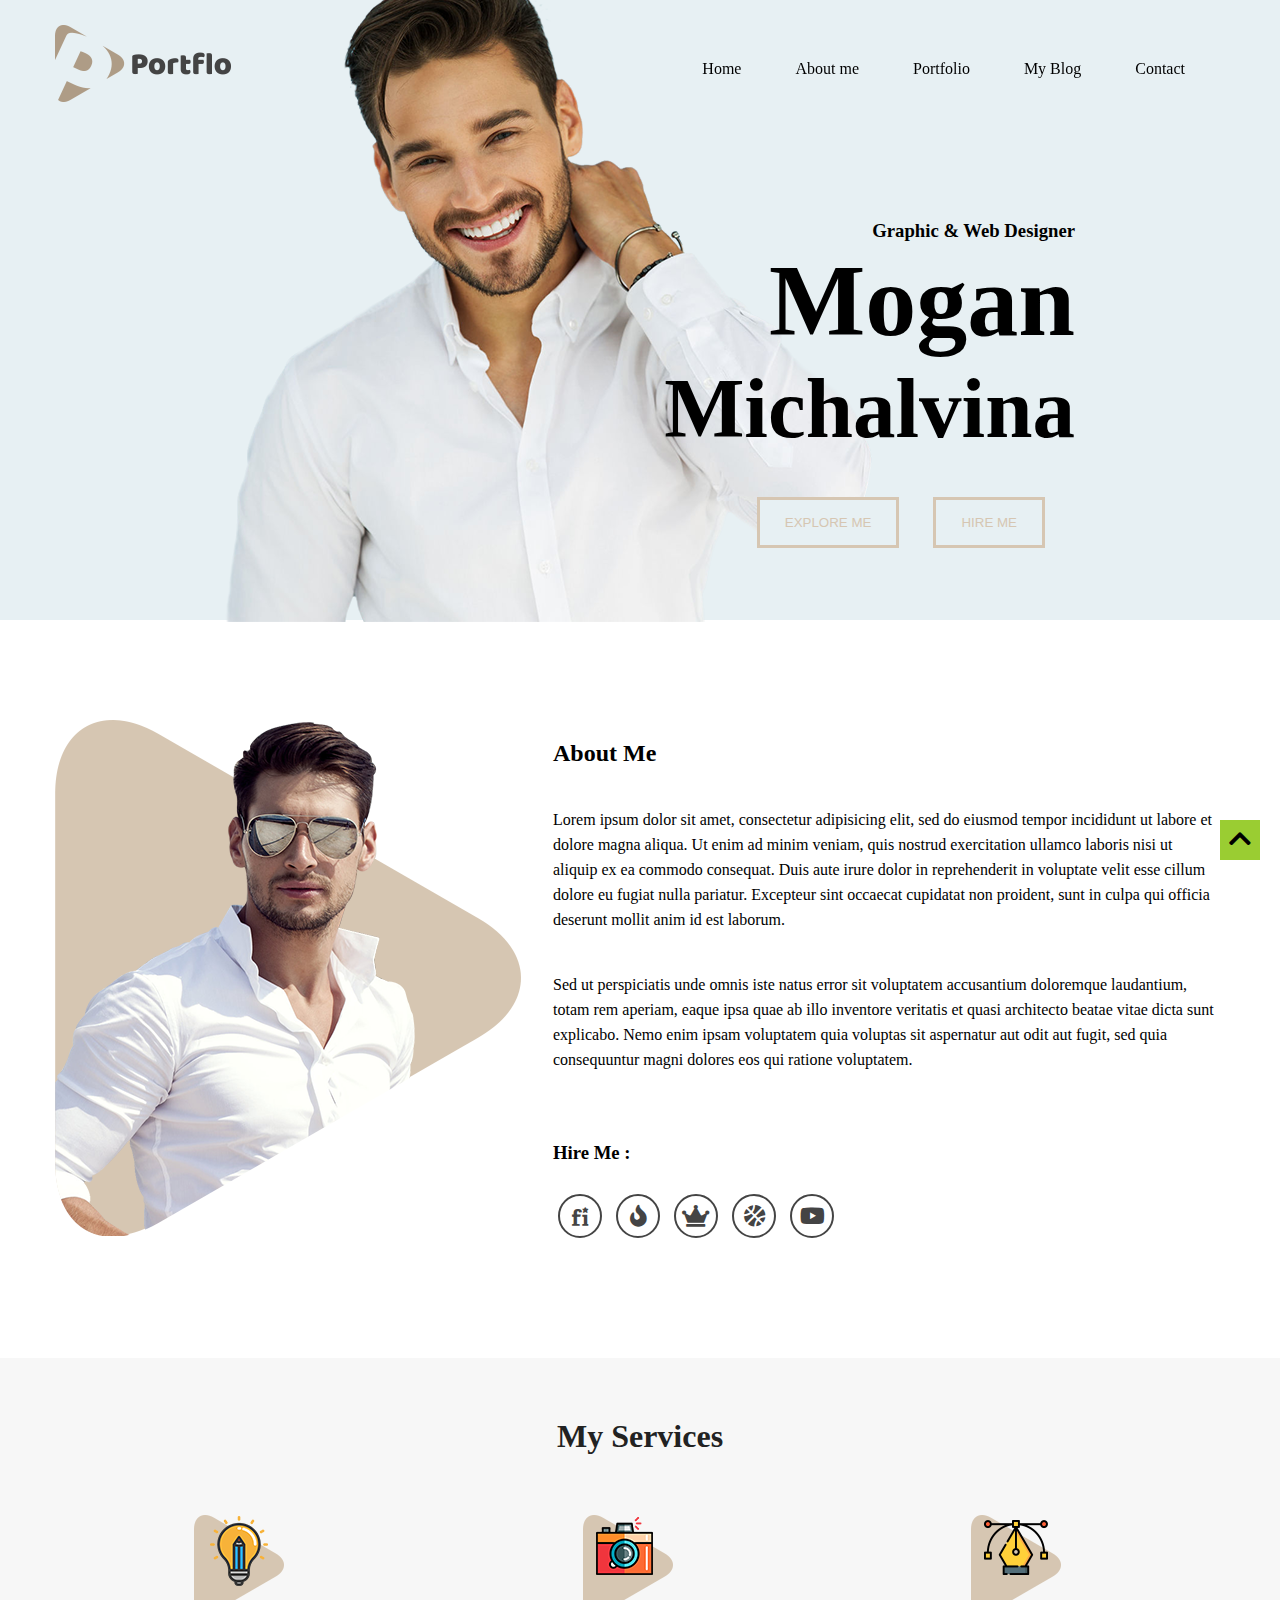
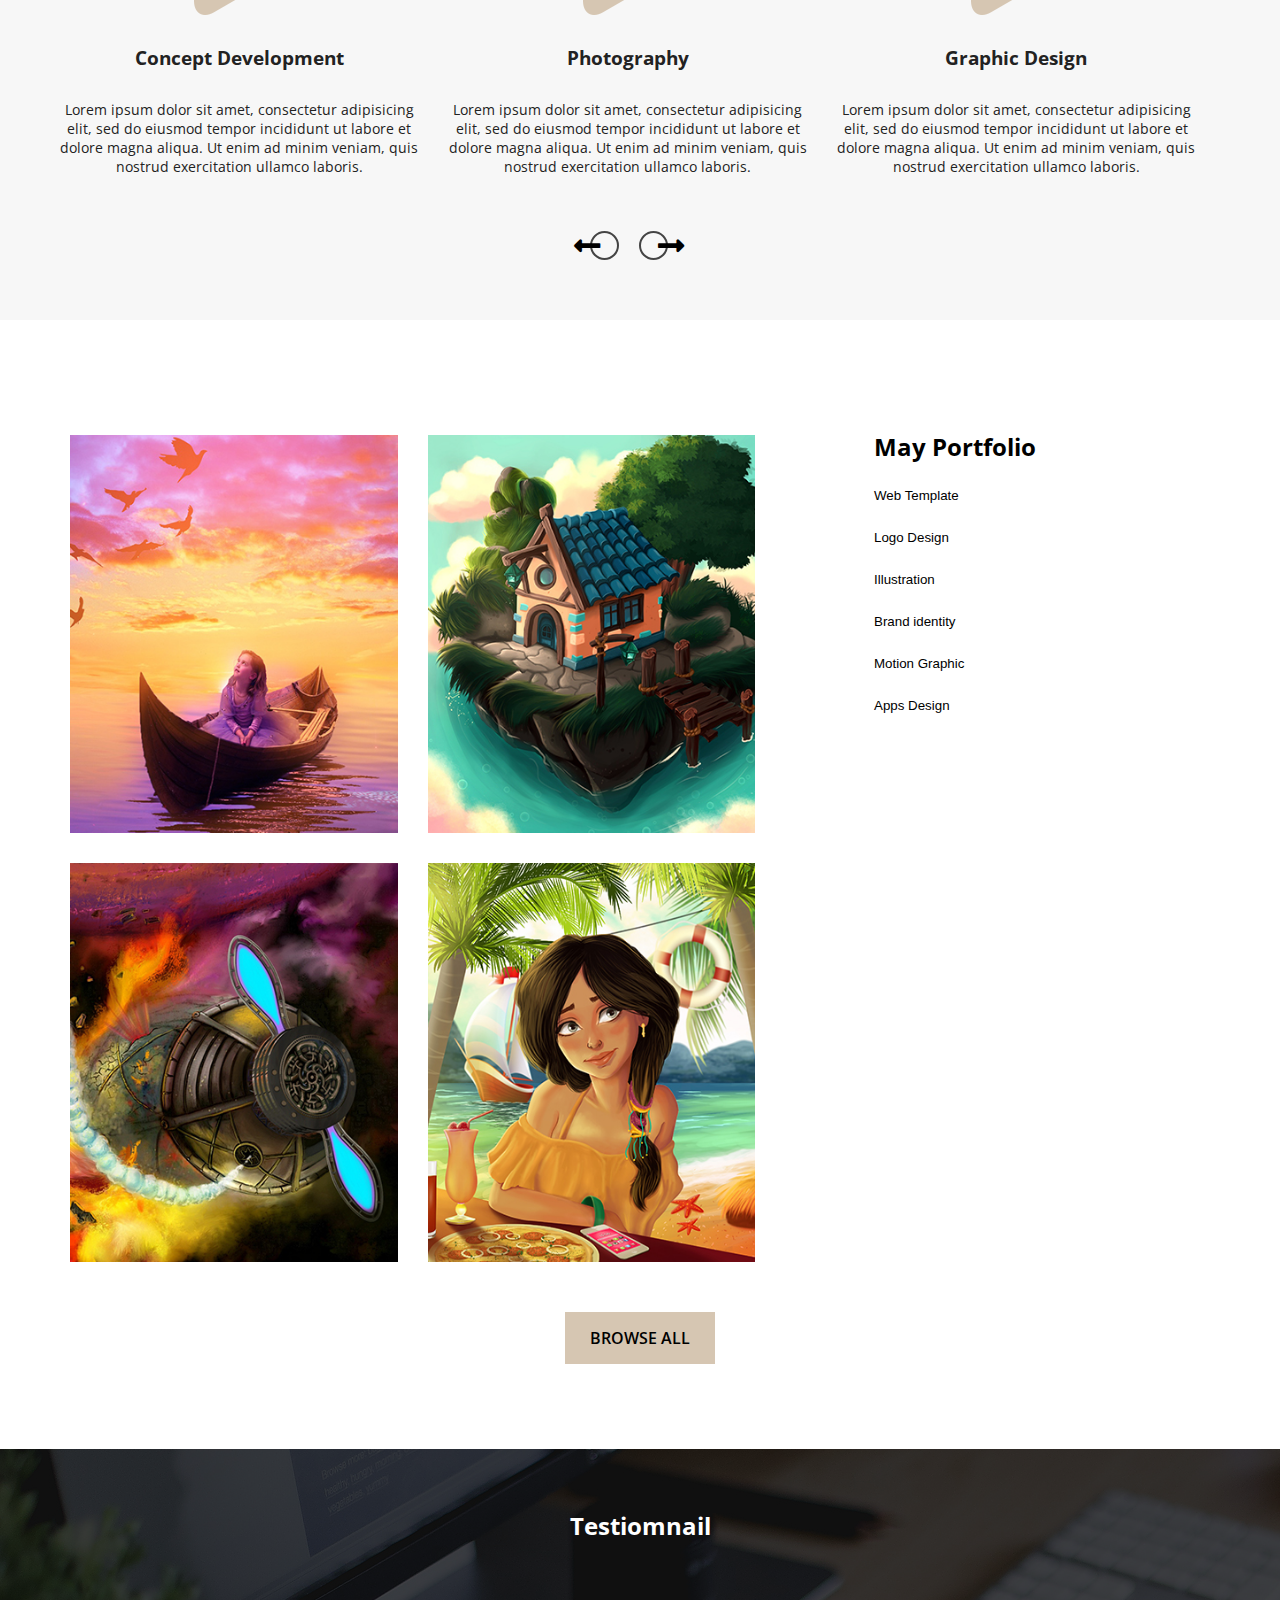
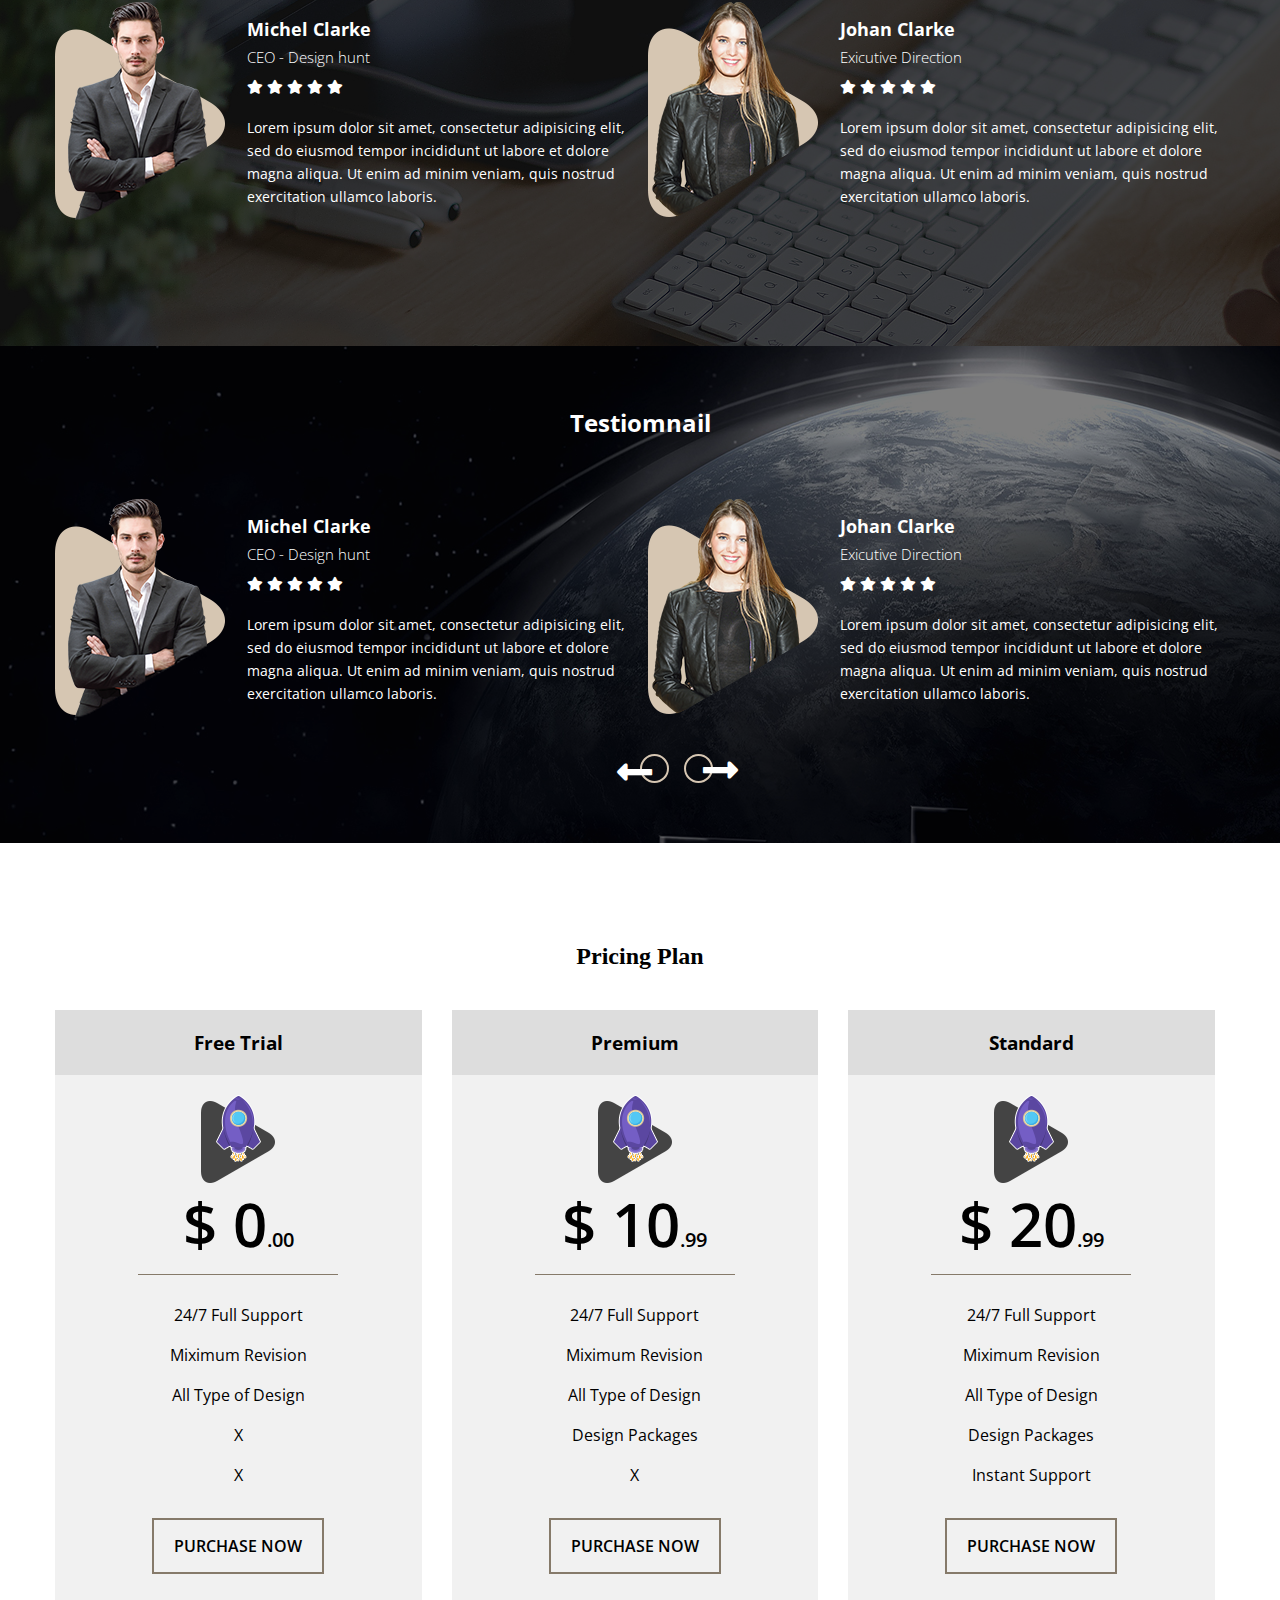
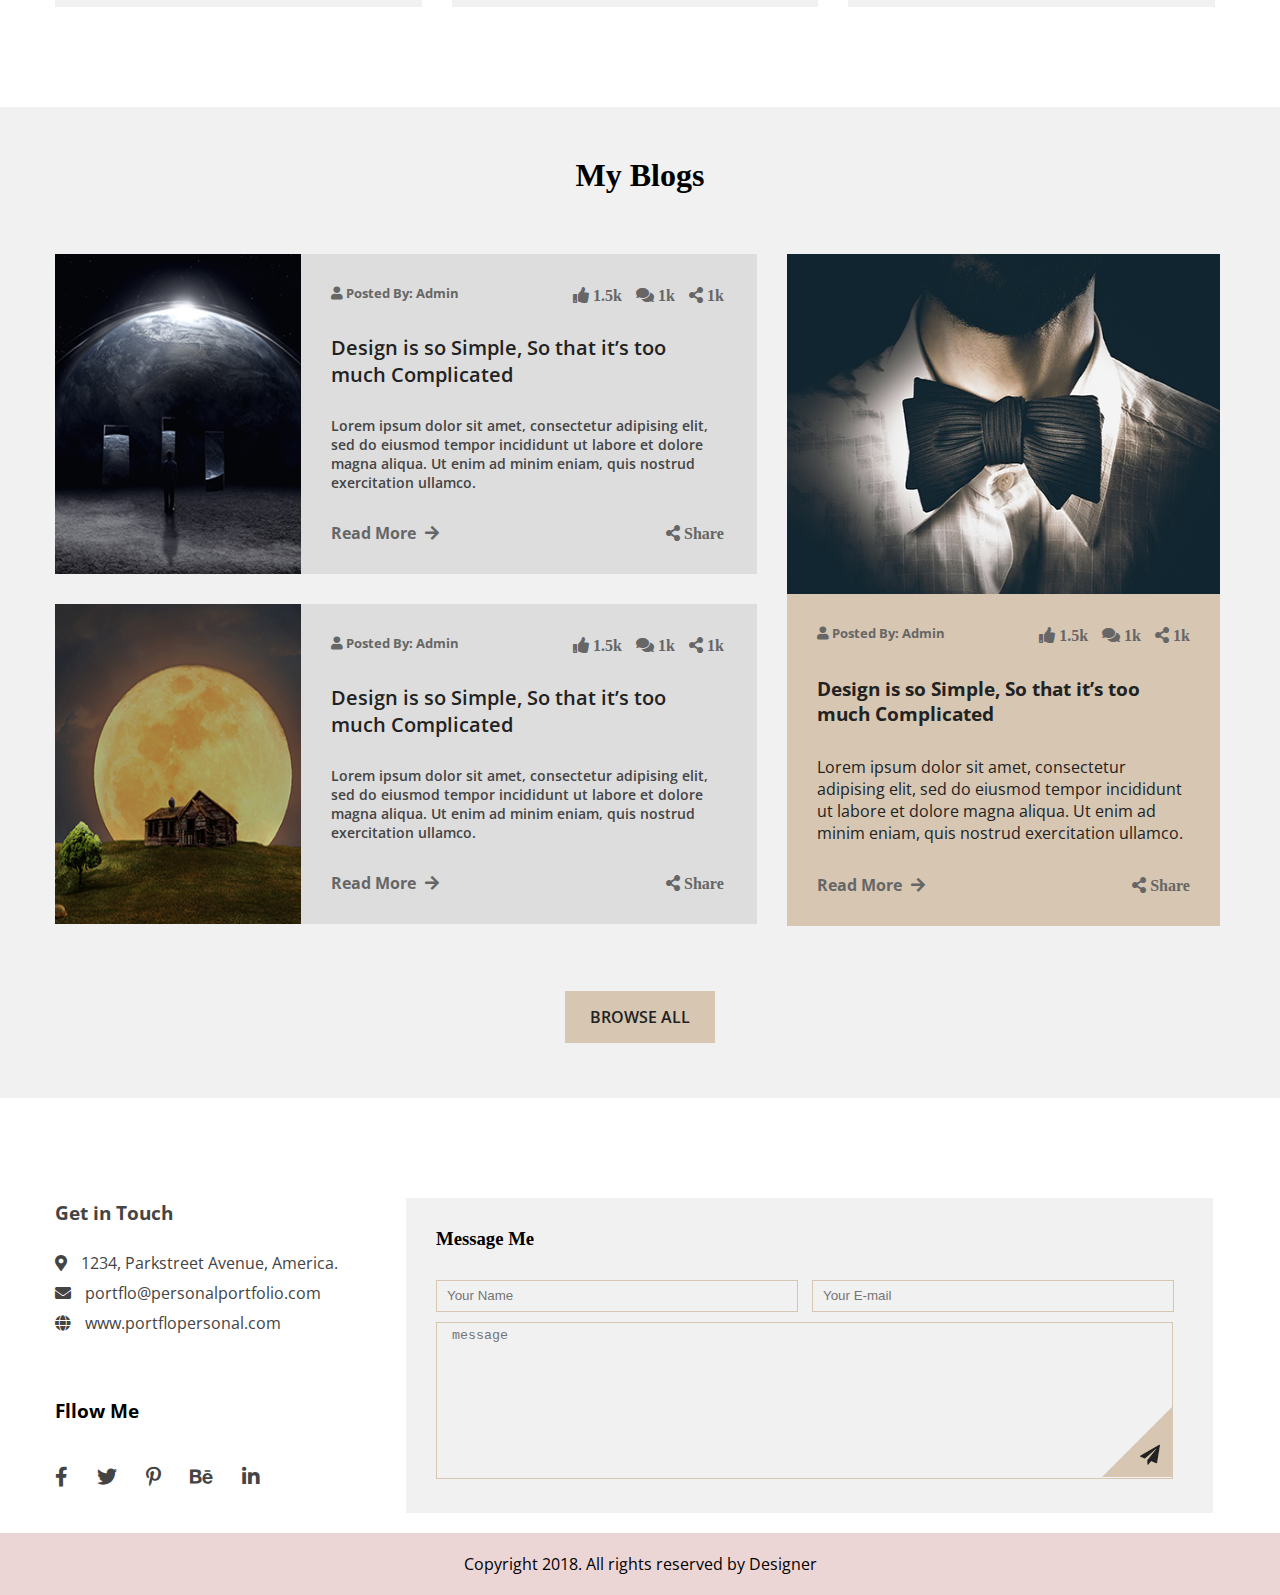
<file: index.html>
<!DOCTYPE html>
<html lang="en">
<head>
    <meta charset="UTF-8">
    <meta http-equiv="X-UA-Compatible" content="IE=edge">
    <meta name="viewport" content="width=device-width, initial-scale=1.0">
    <title>class-15</title>
    <link rel="preconnect" href="https://fonts.googleapis.com">
<link rel="preconnect" href="https://fonts.gstatic.com" crossorigin>
<link href="https://fonts.googleapis.com/css2?family=Open+Sans:wght@300;400;600;700;800&display=swap" rel="stylesheet">
<link rel="stylesheet" href="css/all.min.css">
<link rel="stylesheet" href="css/slick.css">
    <link rel="stylesheet" href="css/style.css">
</head>
<body>
    <nav class="nav_part">
        <div class="container">
            <div class="logo">
                <img src="images/logo.png" alt="">
            </div>
            <div class="menu">
                <ul>
                   <li><a href="#">Home</a></li>
                   <li><a href="about.html">About me</a></li>
                   <li><a href="portfolio.html">Portfolio</a></li>
                   <li><a href="blogs.html">My Blog </a></li>
                   <li><a href="#">Contact</a></li>
                </ul>
            </div>
        </div>
    </nav>
    <!-- ====================== back to top /js file ================-->
    <div class="back_to_top">
        <i class="fas fa-chevron-up"></i>
    </div>
    <!--================ back to top /js file end ============-->
    <!--================== banner part start ==============-->
    <section id="banner">
        <div class="container">
        <div class="banner_main">
            <div class="banner_text">
                <div class="banner_text_one">
                    <h3>Graphic & Web Designer</h3>
                    <h1>Mogan</h1>
                </div>
                <div class="banner_text_tow">
                    <h1>Michalvina</h1>
                    <div class="banner_btn">
                        <button>Explore Me</button>
                        <button>Hire Me</button>
                    </div>
                </div>
            </div>
            <div class="banner_img">
                <img src="images/banner.png" alt="banner">
            </div>
        </div>
        </div>
    </section>
    <!--========== banner part end ============-->

    <!--================ about me part ============-->
    <section id="about">
        <div class="container">
            <div class="about_img">
                <img src="images/about1.png" alt="">
            </div>
            <div class="about_text">
                <h2>About Me</h2>
                <div class="about_text_one">
                    <p>
                        Lorem ipsum dolor sit amet, consectetur adipisicing elit, sed do eiusmod tempor incididunt ut labore et dolore magna aliqua. Ut enim ad minim veniam, quis nostrud exercitation ullamco laboris nisi ut aliquip ex ea commodo consequat. Duis aute irure dolor in reprehenderit in voluptate velit esse cillum dolore eu fugiat nulla pariatur. Excepteur sint occaecat cupidatat non proident, sunt in culpa qui officia deserunt mollit anim id est laborum.

                    </p>
                         <p>Sed ut perspiciatis unde omnis iste natus error sit voluptatem accusantium doloremque laudantium, totam rem aperiam, eaque ipsa quae ab illo inventore veritatis et quasi architecto beatae vitae dicta sunt explicabo. Nemo enim ipsam voluptatem quia voluptas sit aspernatur aut odit aut fugit, sed quia consequuntur magni dolores eos qui ratione voluptatem.
                        </p>
                </div>
                <div class="about_hire">
                    <h3>Hire Me :</h3>
                    <div class="about_hire_icon">
                        <i class="fab fa-fonticons-fi"></i>
                        <i class="fas fa-fire"></i>
                        <i class="fas fa-crown"></i>
                        <i class="fas fa-basketball-ball"></i>
                        <i class="fab fa-youtube"></i>
                    </div>
                </div>
                
            </div>
            <div class="clr"></div>
        </div>
    </section>
    <!-- ================ about part start ==============-->

    <!-- ================ service part start ============-->
    <section id="service">
        <div class="container">
            <div class="service_head">
                <h1>My Services</h1>
            </div>
            <div class="service_item">
                
            <div class="service_one">
                <img src="images/service1.png" alt="">
                <h3>Concept Development</h3>
                <p>Lorem ipsum dolor sit amet, consectetur adipisicing elit, sed do eiusmod tempor incididunt ut labore et dolore magna aliqua. Ut enim ad minim veniam, quis nostrud exercitation ullamco laboris.</p>
            </div>

            <div class="service_one">
                <img src="images/service2.png" alt="">
                <h3>Photography</h3>
                <p>Lorem ipsum dolor sit amet, consectetur adipisicing elit, sed do eiusmod tempor incididunt ut labore et dolore magna aliqua. Ut enim ad minim veniam, quis nostrud exercitation ullamco laboris.</p>
            </div>

            <div class="service_one">
                <img src="images/service3.png" alt="">
                <h3>Graphic Design</h3>
                <p>Lorem ipsum dolor sit amet, consectetur adipisicing elit, sed do eiusmod tempor incididunt ut labore et dolore magna aliqua. Ut enim ad minim veniam, quis nostrud exercitation ullamco laboris.</p>
            </div>
            <div class="clr"></div>
           
        </div>
            <div class="service_icon_all">
                <div class="service_icon_one">
                    <i class="fas fa-long-arrow-alt-left"></i>
                </div>
                <div class="service_icon_tow">
                    <i class="fas fa-long-arrow-alt-right"></i>
                </div>
                <div class="clr"></div>
            </div>
         </div>
    </section>
<!--================= searvice part end =============-->

<!-- ============== portfolio part start============-->
<section id="portfolio">
    <div class="container">
        <div class="portfolio_item">

            <div class="portfolio_item_img mix logo_design mix bran_identity">
                <img src="images/portfolio1.jpg" alt="">
                <div class="portfolio_overlay">
                    <div class="portfolio_overlay_icon"><i class="fas fa-link"></i></div>
                  <div class="port_overlay_tow">
                    <h4>Girl Illustration</h4>
                    <p>Category: Illustration</p>
                  </div>              
                </div>
            </div>

            <div class="portfolio_item_img mix motion_grapic">
                <img src="images/portfolio2.jpg" alt="">
                <div class="portfolio_overlay">
                    <div class="portfolio_overlay_icon"><i class="fas fa-link"></i></div>
                  <div class="port_overlay_tow">
                    <h4>Girl Illustration</h4>
                    <p>Category: Illustration</p>
                  </div>              
                </div>
            </div>

            <div class="portfolio_item_img mix illustration mix bran_identity">
                <img src="images/portfolio3.jpg" alt="">
                <div class="portfolio_overlay">
                    <div class="portfolio_overlay_icon"><i class="fas fa-link"></i></div>
                  <div class="port_overlay_tow">
                    <h4>Girl Illustration</h4>
                    <p>Category: Illustration</p>
                  </div>              
                </div>
            </div>

            <div class="portfolio_item_img mix apps_design mix logo_design mix illustration">
                <img src="images/portfolio4.jpg" alt="">
                <div class="portfolio_overlay">
                    <div class="portfolio_overlay_icon"><i class="fas fa-link"></i></div>
                  <div class="port_overlay_tow">
                    <h4>Girl Illustration</h4>
                    <p>Category: Illustration</p>
                  </div>              
                </div>
            </div>
            <div class="clr"></div>
        </div>
        <div class="portfolio_text">
            <h2>May Portfolio</h2>
            <div class="portfolio_text_btn">
                <ul>
                    <li><button type="button" data-filter="all">Web Template</button></li>
                    <li><button type="button" data-filter=".logo_design">Logo Design</button></li>
                    <li><button type="button" data-filter=".illustration">Illustration</button></li>
                    <li><button type="button" data-filter=".bran_identity">Brand identity</button></li>
                    <li><button type="button" data-filter=".motion_grapic">Motion Graphic</button></li>
                    <li><button type="button" data-filter=".apps_design">Apps Design</button></li>
                </ul>
            </div>
        </div>
        <div class="clr"></div>
        <div class="port_last">
            <a href="#">Browse All</a>
        </div>
    </div>
</section>
<!--=================== portfolio part end =================-->

<!--=============== testiomnial part start ============-->
<section id="test">
     
    <div class="testiomnial">
        <div class="test_bg" style="background: url(images/test-bg1.jpg);">
            <div class="container">
               <div class="test_all">
                <div class="test_head">
                    <h2>Testiomnail</h2>
                </div>
                <div class="test_one">
                    <div class="test_img">
                        <img src="images/test1.png" alt="">
                    </div>
                    <div class="test_text">
                        <h3>Michel Clarke</h3>
                        <h5>CEO - Design hunt</h5>
                        <div class="test_text_icon">
                            <i class="fas fa-star"></i>
                            <i class="fas fa-star"></i>
                            <i class="fas fa-star"></i>
                            <i class="fas fa-star"></i>
                            <i class="fas fa-star"></i>
                        </div>
                        <p>Lorem ipsum dolor sit amet, consectetur adipisicing elit, sed do eiusmod tempor incididunt ut labore et dolore magna aliqua. Ut enim ad minim veniam, quis nostrud exercitation ullamco laboris.</p>
                    </div>
                    <div class="clr"></div>
                </div>
    
                <div class="test_one test_tow">
                    <div class="test_img">
                        <img src="images/test2.png" alt="">
                    </div>
                    <div class="test_text">
                        <h3>Johan Clarke</h3>
                        <h5>Exicutive Direction</h5>
                        <div class="test_text_icon">
                            <i class="fas fa-star"></i>
                            <i class="fas fa-star"></i>
                            <i class="fas fa-star"></i>
                            <i class="fas fa-star"></i>
                            <i class="fas fa-star"></i>
                        </div>
                        <p>Lorem ipsum dolor sit amet, consectetur adipisicing elit, sed do eiusmod tempor incididunt ut labore et dolore magna aliqua. Ut enim ad minim veniam, quis nostrud exercitation ullamco laboris.</p>
                    </div>
                    <div class="clr"></div>
                </div>
                <div class="clr"></div>
               </div>
            </div>
        </div>
        <div class="test_bg" style="background: url(images/test-bg.jpg);">
            <div class="container">
               <div class="test_all">
                <div class="test_head">
                    <h2>Testiomnail</h2>
                </div>
                <div class="test_one">
                    <div class="test_img">
                        <img src="images/test1.png" alt="">
                    </div>
                    <div class="test_text">
                        <h3>Michel Clarke</h3>
                        <h5>CEO - Design hunt</h5>
                        <div class="test_text_icon">
                            <i class="fas fa-star"></i>
                            <i class="fas fa-star"></i>
                            <i class="fas fa-star"></i>
                            <i class="fas fa-star"></i>
                            <i class="fas fa-star"></i>
                        </div>
                        <p>Lorem ipsum dolor sit amet, consectetur adipisicing elit, sed do eiusmod tempor incididunt ut labore et dolore magna aliqua. Ut enim ad minim veniam, quis nostrud exercitation ullamco laboris.</p>
                    </div>
                    <div class="clr"></div>
                </div>
    
                <div class="test_one test_tow">
                    <div class="test_img">
                        <img src="images/test2.png" alt="">
                    </div>
                    <div class="test_text">
                        <h3>Johan Clarke</h3>
                        <h5>Exicutive Direction</h5>
                        <div class="test_text_icon">
                            <i class="fas fa-star"></i>
                            <i class="fas fa-star"></i>
                            <i class="fas fa-star"></i>
                            <i class="fas fa-star"></i>
                            <i class="fas fa-star"></i>
                        </div>
                        <p>Lorem ipsum dolor sit amet, consectetur adipisicing elit, sed do eiusmod tempor incididunt ut labore et dolore magna aliqua. Ut enim ad minim veniam, quis nostrud exercitation ullamco laboris.</p>
                    </div>
                    <div class="clr"></div>
                </div>
                <div class="clr"></div>
               </div>
            </div>
        </div>    
    
    </div>

    <div class="test_slide">
        <div class="test_slide_one"><i class="fas fa-long-arrow-alt-left"></i></div>
        <div class="test_slide_tow"><i class="fas fa-long-arrow-alt-right"></i></div>
        <div class="clr"></div>
    </div>
</section>
<!--=================== testiomnail part end ============-->
<!-- ================ plan part start ==============-->
<section id="plan">
    <div class="container">
        <div class="plan_head">
            <h2>Pricing Plan</h2>
        </div>
        <div class="plan_item">
            <div class="plan_item_head">
                <h3>Free Trial</h3>
            </div>
            <img src="images/plan1.png" alt="">
            <div class="plan_usd">
                <ul>
                    <li><i>$ 0</i>.00</li>
                </ul>
            </div>
           <div class="plan_text_last">
            <ul>
                <li> 24/7 Full Support</li>
                 <li>Miximum Revision</li>
                <li> All Type of Design</li>
                 <li>X</li>
                 <li>X</li>
             </ul>
           </div>
            <div class="plan_btn_last">
                <a href="#">Purchase Now</a>
            </div>
        </div>

        <div class="plan_item">
            <div class="plan_item_head">
                <h3>Premium</h3>
            </div>
            <img src="images/plan1.png" alt="">
            <div class="plan_usd">
                <ul>
                    <li><i>$ 10</i>.99</li>
                </ul>
            </div>
           <div class="plan_text_last">
            <ul>
                <li> 24/7 Full Support</li>
                 <li>Miximum Revision</li>
                <li> All Type of Design</li>
                 <li>Design Packages</li>
                 <li>X</li>
             </ul>
           </div>
            <div class="plan_btn_last">
                <a href="#">Purchase Now</a>
            </div>
        </div>

        <div class="plan_item">
            <div class="plan_item_head">
                <h3>Standard</h3>
            </div>
            <img src="images/plan1.png" alt="">
            <div class="plan_usd">
                <ul>
                    <li><i>$ 20</i>.99</li>
                </ul>
            </div>
           <div class="plan_text_last">
            <ul>
                <li> 24/7 Full Support</li>
                 <li>Miximum Revision</li>
                <li> All Type of Design</li>
                 <li>Design Packages</li>
                 <li>Instant Support</li>
             </ul>
           </div>
            <div class="plan_btn_last">
                <a href="#">Purchase Now</a>
            </div>
        </div>
        <div class="clr"></div>
    </div>
</section>
<!--=============== plan part end===========-->
<!--================== Blogs part start ==============-->
    <section id="blog">
        <div class="container">
            <div class="blog_head">
                <h1>My Blogs</h1>
            </div>
            <div class="blog_item_one">
                <div class="blog_item_first">
                    <div class="blog_item_first_img">
                        <img src="images/blog1.jpg" alt="">
                        <div class="blog_ovearlay">
                            <h3>26</h3>
                            <h3>Oct</h3>
                        </div>
                    </div>
                    <div class="blog_text">
                        <div class="blog_text_icon_one">
                            <h5><i class="fas fa-user"></i> Posted By: Admin</h5>
                        </div>
                        <div class="blog_text_icon_tow">
                            <i class="fas fa-thumbs-up"> 1.5k</i>
                            <i class="fas fa-comments"> 1k</i>
                            <i class="fas fa-share-alt"> 1k</i>
                        </div>
                        <div class="clr"></div>
                        <h3>Design is so Simple, So that it’s too much Complicated</h3>
                        <p>Lorem ipsum dolor sit amet, consectetur adipising elit, sed do eiusmod tempor incididunt ut labore et dolore magna aliqua. Ut enim ad minim eniam, quis nostrud exercitation ullamco.</p>
                        <div class="blog_read">
                            <h4>Read More  <i class="fas fa-arrow-right"></i></h4>
                        </div>
                        <div class="blog_share">
                            <i class="fas fa-share-alt"> Share</i>
                        </div>
                    </div>
                    <div class="clr"></div>
                </div>

                <div class="blog_item_first blog_second">
                    <div class="blog_item_first_img">
                        <img src="images/blog2.jpg" alt="">
                        <div class="blog_ovearlay">
                            <h3>26</h3>
                            <h3>Oct</h3>
                        </div>
                    </div>
                    <div class="blog_text">
                        <div class="blog_text_icon_one">
                            <h5><i class="fas fa-user"></i> Posted By: Admin</h5>
                        </div>
                        <div class="blog_text_icon_tow">
                            <i class="fas fa-thumbs-up"> 1.5k</i>
                            <i class="fas fa-comments"> 1k</i>
                            <i class="fas fa-share-alt"> 1k</i>
                        </div>
                        <div class="clr"></div>
                        <h3>Design is so Simple, So that it’s too much Complicated</h3>
                        <p>Lorem ipsum dolor sit amet, consectetur adipising elit, sed do eiusmod tempor incididunt ut labore et dolore magna aliqua. Ut enim ad minim eniam, quis nostrud exercitation ullamco.</p>
                        <div class="blog_read">
                            <h4>Read More  <i class="fas fa-arrow-right"></i></h4>
                        </div>
                        <div class="blog_share">
                            <i class="fas fa-share-alt"> Share</i>
                        </div>
                    </div>
                    <div class="clr"></div>
                </div>

            </div>
            <div class="blog_item_tow">
                <div class="blog_item_tow_img">
                    <img src="images/blog3.jpg" alt="">
                </div>
                <div class="blog_text_tow">
                    <div class="blog_text_icon_one">
                        <h5><i class="fas fa-user"></i> Posted By: Admin</h5>
                    </div>
                    <div class="blog_text_icon_tow">
                        <i class="fas fa-thumbs-up"> 1.5k</i>
                        <i class="fas fa-comments"> 1k</i>
                        <i class="fas fa-share-alt"> 1k</i>
                    </div>
                    <div class="clr"></div>
                    <h3>Design is so Simple, So that it’s too much Complicated</h3>
                    <p>Lorem ipsum dolor sit amet, consectetur adipising elit, sed do eiusmod tempor incididunt ut labore et dolore magna aliqua. Ut enim ad minim eniam, quis nostrud exercitation ullamco.</p>
                    <div class="blog_read">
                        <h4>Read More  <i class="fas fa-arrow-right"></i></h4>
                    </div>
                    <div class="blog_share">
                        <i class="fas fa-share-alt"> Share</i>
                    </div>
                </div>
            </div>
            <div class="clr"></div>
            <div class="blogs_last_btn">
                <a href="#">Browse All</a>
            </div>
        </div>
    </section>
<!--============ ========== Blogs part end ==============-->
<!-- ================ footer part start ================-->
<footer id="footer">
    <div class="container">
        <div class="footer_one">
           <div class="footer_text">
               <h3>Get in Touch</h3>
               <p><i class="fas fa-map-marker-alt"></i>  1234, Parkstreet Avenue, America.</p>
                <p><i class="fas fa-envelope"></i>   portflo@personalportfolio.com</p>
                <p><i class="fas fa-globe"></i>   www.portflopersonal.com</p>
           </div>
           <div class="footer_icon">
               <h3>Fllow Me</h3>
               <ul>
                   <li><a href="#"><i class="fab fa-facebook-f"></i></a></li>
                   <li><a href="#"><i class="fab fa-twitter"></i></a></li>
                   <li><a href="#"><i class="fab fa-pinterest-p"></i></a></li>
                   <li><a href="#"><i class="fab fa-behance"></i></a></li>
                   <li><a href="#"><i class="fab fa-linkedin-in"></i></a></li>
               </ul>
           </div>
        </div>
        <div class="footer_tow">
            <div class="footer_msg">
                <h3>Message Me</h3>
                <div class="footer_form">
                    <form action="">
                        <input class="input_name" type="text" placeholder="Your Name" size="50px">
                        <input class="input_email" type="email" placeholder="Your E-mail" size="50px" height="40px">
                       <textarea name="message" class="textarea" placeholder="message" id="" cols="" rows=""></textarea>
                    </form>
                 <div class="msg_img">
                     <img src="images/message-icon.png" alt="">
                 </div>
                </div>
            </div>
        </div>
        <div class="clr"></div>
    </div>
</footer>
<!-- =============== footer part end ===============-->
<section id="last_one">
    <div class="container">
        <div class="last_part">
            <p>Copyright 2018. All rights reserved by Designer</p>
        </div>
    </div>
</section>
<script src="js/jquery-1.12.4.min.js"></script>
<script src="js/mixitup.min.js"></script>
<script src="js/slick.min.js"></script>
<script src="js/custom.js"></script>
</body>
</html>
</file>
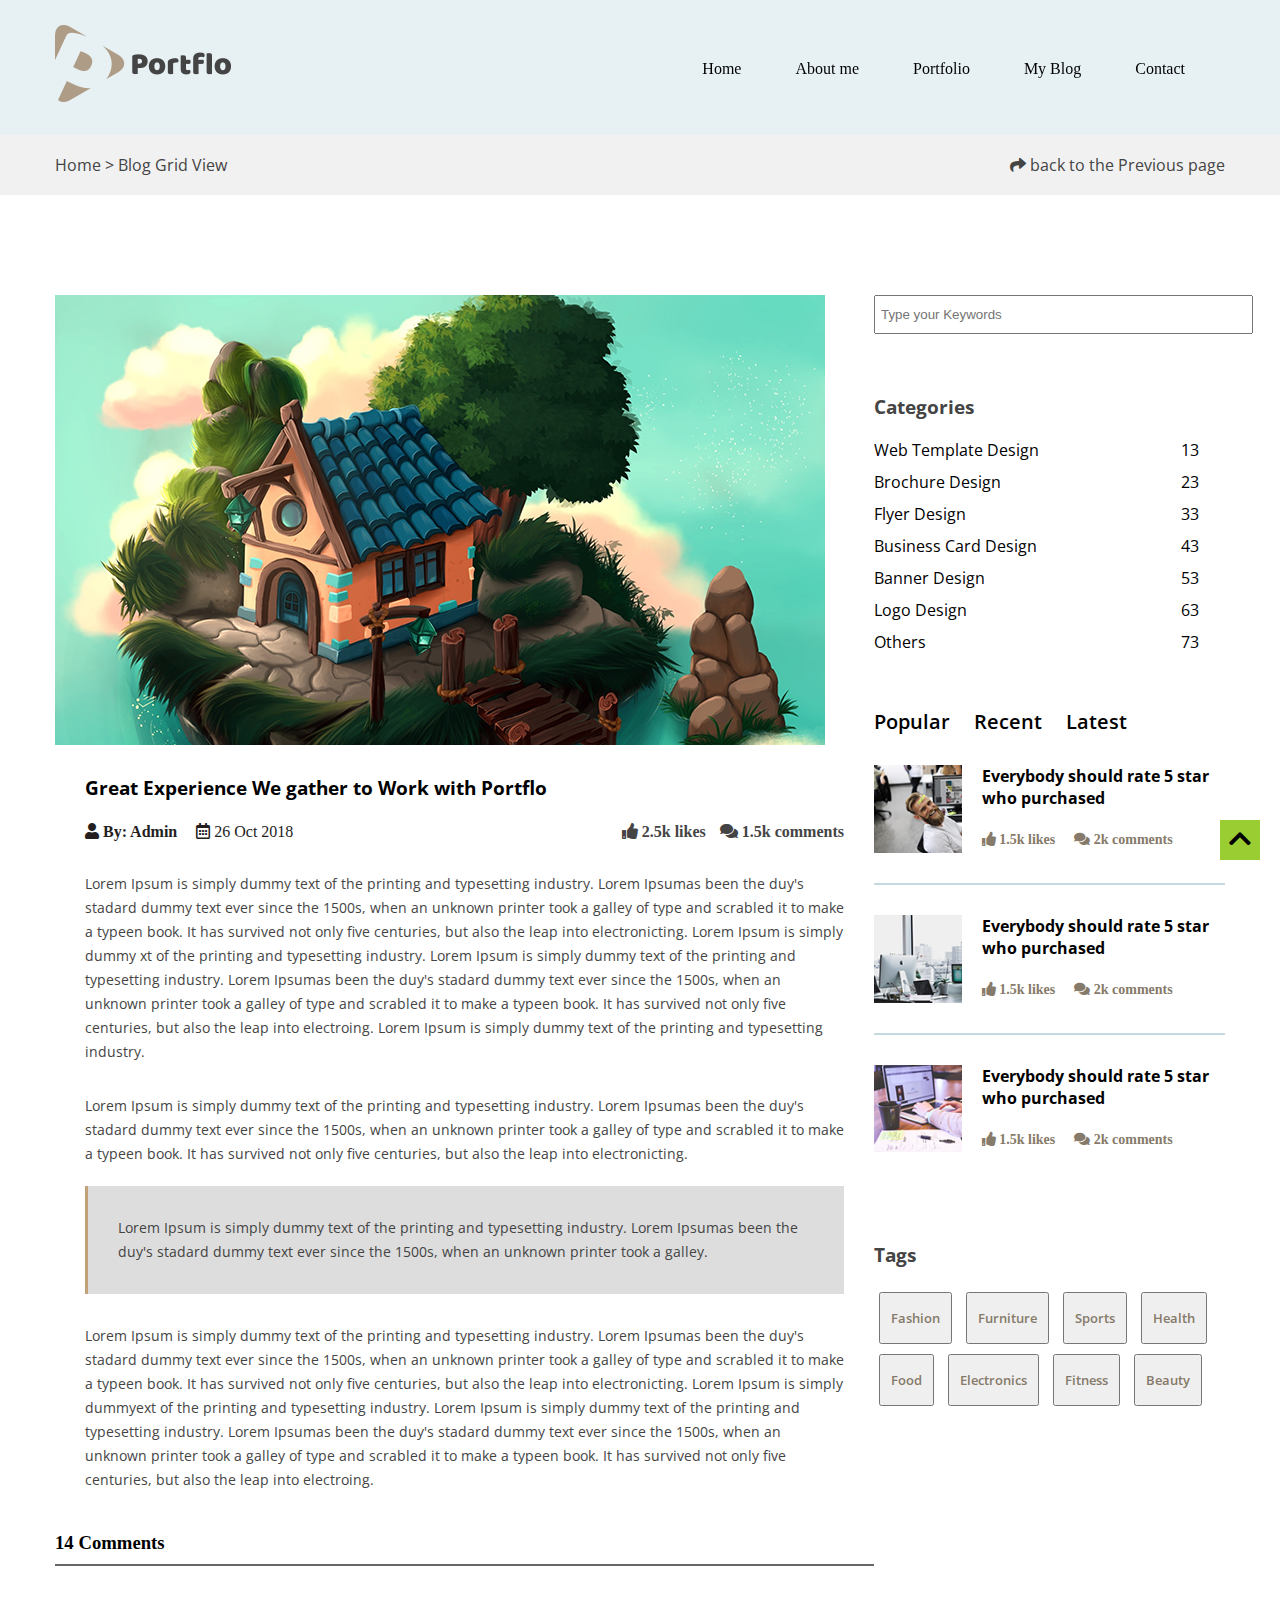
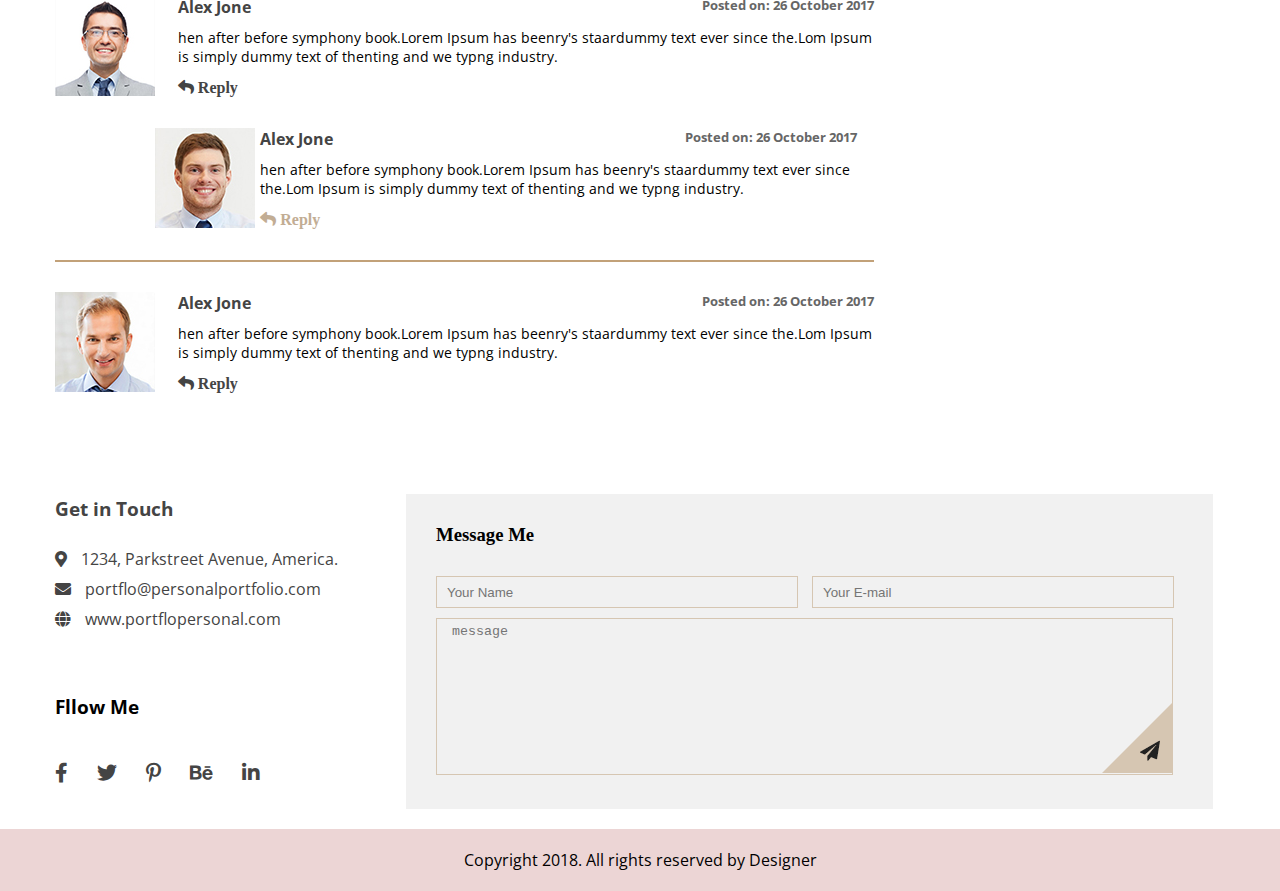
<file: about.html>
<!DOCTYPE html>
<html lang="en">
<head>
    <meta charset="UTF-8">
    <meta http-equiv="X-UA-Compatible" content="IE=edge">
    <meta name="viewport" content="width=device-width, initial-scale=1.0">
    <title>class-15</title>
    <link rel="preconnect" href="https://fonts.googleapis.com">
<link rel="preconnect" href="https://fonts.gstatic.com" crossorigin>
<link href="https://fonts.googleapis.com/css2?family=Open+Sans:wght@300;400;600;700;800&display=swap" rel="stylesheet">
<link rel="stylesheet" href="css/all.min.css">
<link rel="stylesheet" href="css/slick.css">
    <link rel="stylesheet" href="css/style.css">
</head>
<body>
    <nav class="nav_part">
        <div class="container">
            <div class="logo">
                <img src="images/logo.png" alt="">
            </div>
            <div class="menu">
                <ul>
                   <li><a href="#">Home</a></li>
                   <li><a href="#">About me</a></li>
                   <li><a href="#">Portfolio</a></li>
                   <li><a href="#">My Blog </a></li>
                   <li><a href="#">Contact</a></li>
                </ul>
            </div>
        </div>
    </nav>
    <!-- ====================== back to top /js file ================-->
    <div class="back_to_top">
        <i class="fas fa-chevron-up"></i>
    </div>
    <!--================ back to top /js file end ============-->
    
    <div class="head_blogs_part"></div>

    <section id="nav_blogs">
        <div class="container">
          <div class="nav_blogs_one">
           <p>Home > Blog Grid View</p>
          </div>
          <div class="nav_blogs_tow">
           <p><i class="fas fa-share"></i>   back to the Previous page</p>
          </div>
          <div class="clr"></div>
        </div>
    </section>
    <div class="blosss"></div>
    <!--=================== about part  start ==================-->
    <section id="abouts_part">
        <div class="container">
            <div class="abouts_part_one">
                <div class="abouts_img">
                    <img src="images/abouts.jpg" alt="">
                </div>
                <div class="abouts_part_one_text">
                    <h3>Great Experience We gather to Work with Portflo</h3>
                    <div class="abouts_admin">
                        <i class="fas fa-user"> By: Admin </i>
                        <i class="far fa-calendar-alt"> 26 Oct 2018</i>         
                    </div>
                    <div class="abouts_likes">
                        <i class="fas fa-thumbs-up"> 2.5k likes</i>
                        <i class="fas fa-comments"> 1.5k comments</i>
                    </div>
                    <div class="clr"></div>
                    <p>Lorem Ipsum is simply dummy text of the printing and typesetting industry. Lorem Ipsumas been the duy's stadard dummy text ever since the 1500s, when an unknown printer took a galley of type and scrabled it to make a typeen book. It has survived not only five centuries, but also the leap into electronicting. Lorem Ipsum is simply dummy xt of the printing and typesetting industry. Lorem Ipsum is simply dummy text of the printing and typesetting industry. Lorem Ipsumas been the duy's stadard dummy text ever since the 1500s, when an unknown printer took a galley of type and scrabled it to make a typeen book. It has survived not only five centuries, but also the leap into electroing. Lorem Ipsum is simply dummy text of the printing and typesetting industry.</p>

                       <p>Lorem Ipsum is simply dummy text of the printing and typesetting industry. Lorem Ipsumas been the duy's stadard dummy text ever since the 1500s, when an unknown printer took a galley of type and scrabled it to make a typeen book. It has survived not only five centuries, but also the leap into electronicting.</p>
                    <div class="lorem_one">
                        <p>Lorem Ipsum is simply dummy text of the printing and typesetting industry. Lorem Ipsumas been the duy's stadard dummy text ever since the 1500s, when an unknown printer took a galley.</p>
                    </div>
                    <p>Lorem Ipsum is simply dummy text of the printing and typesetting industry. Lorem Ipsumas been the duy's stadard dummy text ever since the 1500s, when an unknown printer took a galley of type and scrabled it to make a typeen book. It has survived not only five centuries, but also the leap into electronicting. Lorem Ipsum is simply dummyext of the printing and typesetting industry. Lorem Ipsum is simply dummy text of the printing and typesetting industry. Lorem Ipsumas been the duy's stadard dummy text ever since the 1500s, when an unknown printer took a galley of type and scrabled it to make a typeen book. It has survived not only five centuries, but also the leap into electroing.</p>
                </div>
            </div>
            <div class="abouts_part_tow">
                <form action="">
                    <input class="input_type" type="text" placeholder="Type your Keywords">
                </form>
                <h3>Categories</h3>

                <div class="portf_one">
                    <ul>
                        <li>Web Template Design</li>
                        <li>Brochure Design </li>
                            <li>Flyer Design</li>
                           <li> Business Card Design</li>
                           <li>Banner Design</li>
                           <li>Logo Design</li>
                           <li>Others</li>
                    </ul>
                </div>
                <div class="portf_tow">
                    <ul>
                        <li>13</li>
                        <li>23</li>
                        <li>33</li>
                        <li>43</li>
                        <li>53</li>
                        <li>63</li>
                        <li>73</li>
                    </ul>
                </div>
                <div class="clr"></div>
                <div class="portf_three">
                    <ul>
                        <li>Popular</li>
                        <li>Recent</li>
                        <li>Latest</li>
                    </ul>
                    <div class="prtone">
                        <div class="prtone_img">
                            <img src="images/prt1.jpg" alt="">
                        </div>
                        <div class="prtone-text">
                            <h4>Everybody should rate 5 star who purchased</h4>
                            <div class="prtone_icon">
                                <i class="fas fa-thumbs-up"> 1.5k likes</i>
                                <i class="fas fa-comments"> 2k comments</i>
                            </div>
                        </div>
                        <div class="clr"></div>
                    </div>
                    <div class="prtone">
                        <div class="prtone_img">
                            <img src="images/prt2.jpg" alt="">
                        </div>
                        <div class="prtone-text">
                            <h4>Everybody should rate 5 star who purchased</h4>
                            <div class="prtone_icon">
                                <i class="fas fa-thumbs-up"> 1.5k likes</i>
                                <i class="fas fa-comments"> 2k comments</i>
                            </div>
                        </div>
                        <div class="clr"></div>
                    </div>
                    <div class="prtone">
                        <div class="prtone_img">
                            <img src="images/prt3.jpg" alt="">
                        </div>
                        <div class="prtone-text">
                            <h4>Everybody should rate 5 star who purchased</h4>
                            <div class="prtone_icon">
                                <i class="fas fa-thumbs-up"> 1.5k likes</i>
                                <i class="fas fa-comments"> 2k comments</i>
                            </div>
                        </div>
                        <div class="clr"></div>
                    </div>
                </div>
                <div class="prt_tags">
                    <h3>Tags</h3>
                    <div class="prt_tags_btn">
                        <button>Fashion</button>
                        <button>Furniture</button>
                        <button>Sports</button>
                        <button>Health</button>
                        <button>Food</button>
                        <button>Electronics</button>
                        <button>Fitness</button>
                        <button>Beauty</button>
                    </div>
                </div>
            </div>
            <div class="clr"></div>
        </div>
    </section>

    <section>
        <div class="container">
            <div class="comments_head">
                <h3>14 Comments</h3>
            </div>
           <div class="comments">
            <div class="comments_img">
                <img src="images/comments1.jpg" alt="">
            </div>
            <div class="comments_text">
                <h4>Alex Jone</h4>
                <h5>Posted on: 26 October 2017</h5>
                <div class="clr"></div>
                <p>hen after before symphony book.Lorem Ipsum has beenry's staardummy text ever since the.Lom Ipsum is simply dummy text of thenting  and we typng industry.</p>
                <i class="fas fa-reply"> Reply</i>
            </div>
            <div class="clr"></div>
           </div>
           <div class="comments comments_one">
            <div class="comments_img">
                <img src="images/comments2.jpg" alt="">
            </div>
            <div class="comments_text">
                <h4>Alex Jone</h4>
                <h5>Posted on: 26 October 2017</h5>
                <div class="clr"></div>
                <p>hen after before symphony book.Lorem Ipsum has beenry's staardummy text ever since the.Lom Ipsum is simply dummy text of thenting  and we typng industry.</p>
                <i class="fas fa-reply"> Reply</i>
            </div>
            <div class="clr"></div>
           </div>
           <div class="comments">
            <div class="comments_img">
                <img src="images/comments3.jpg" alt="">
            </div>
            <div class="comments_text">
                <h4>Alex Jone</h4>
                <h5>Posted on: 26 October 2017</h5>
                <div class="clr"></div>
                <p>hen after before symphony book.Lorem Ipsum has beenry's staardummy text ever since the.Lom Ipsum is simply dummy text of thenting  and we typng industry.</p>
                <i class="fas fa-reply"> Reply</i>
            </div>
            <div class="clr"></div>
           </div>
            
        </div>
    </section>

   
<!-- ================ footer part start ================-->
<footer id="footer">
    <div class="container">
        <div class="footer_one">
           <div class="footer_text">
               <h3>Get in Touch</h3>
               <p><i class="fas fa-map-marker-alt"></i>  1234, Parkstreet Avenue, America.</p>
                <p><i class="fas fa-envelope"></i>   portflo@personalportfolio.com</p>
                <p><i class="fas fa-globe"></i>   www.portflopersonal.com</p>
           </div>
           <div class="footer_icon">
               <h3>Fllow Me</h3>
               <ul>
                   <li><a href="#"><i class="fab fa-facebook-f"></i></a></li>
                   <li><a href="#"><i class="fab fa-twitter"></i></a></li>
                   <li><a href="#"><i class="fab fa-pinterest-p"></i></a></li>
                   <li><a href="#"><i class="fab fa-behance"></i></a></li>
                   <li><a href="#"><i class="fab fa-linkedin-in"></i></a></li>
               </ul>
           </div>
        </div>
        <div class="footer_tow">
            <div class="footer_msg">
                <h3>Message Me</h3>
                <div class="footer_form">
                    <form action="">
                        <input class="input_name" type="text" placeholder="Your Name" size="50px">
                        <input class="input_email" type="email" placeholder="Your E-mail" size="50px" height="40px">
                       <textarea name="message" class="textarea" placeholder="message" id="" cols="" rows=""></textarea>
                    </form>
                 <div class="msg_img">
                     <img src="images/message-icon.png" alt="">
                 </div>
                </div>
            </div>
        </div>
        <div class="clr"></div>
    </div>
</footer>
<!-- =============== footer part end ===============-->
<section id="last_one">
    <div class="container">
        <div class="last_part">
            <p>Copyright 2018. All rights reserved by Designer</p>
        </div>
    </div>
</section>
<script src="js/jquery-1.12.4.min.js"></script>
<script src="js/mixitup.min.js"></script>
<script src="js/slick.min.js"></script>
<script src="js/custom.js"></script>
</body>
</html>
</file>
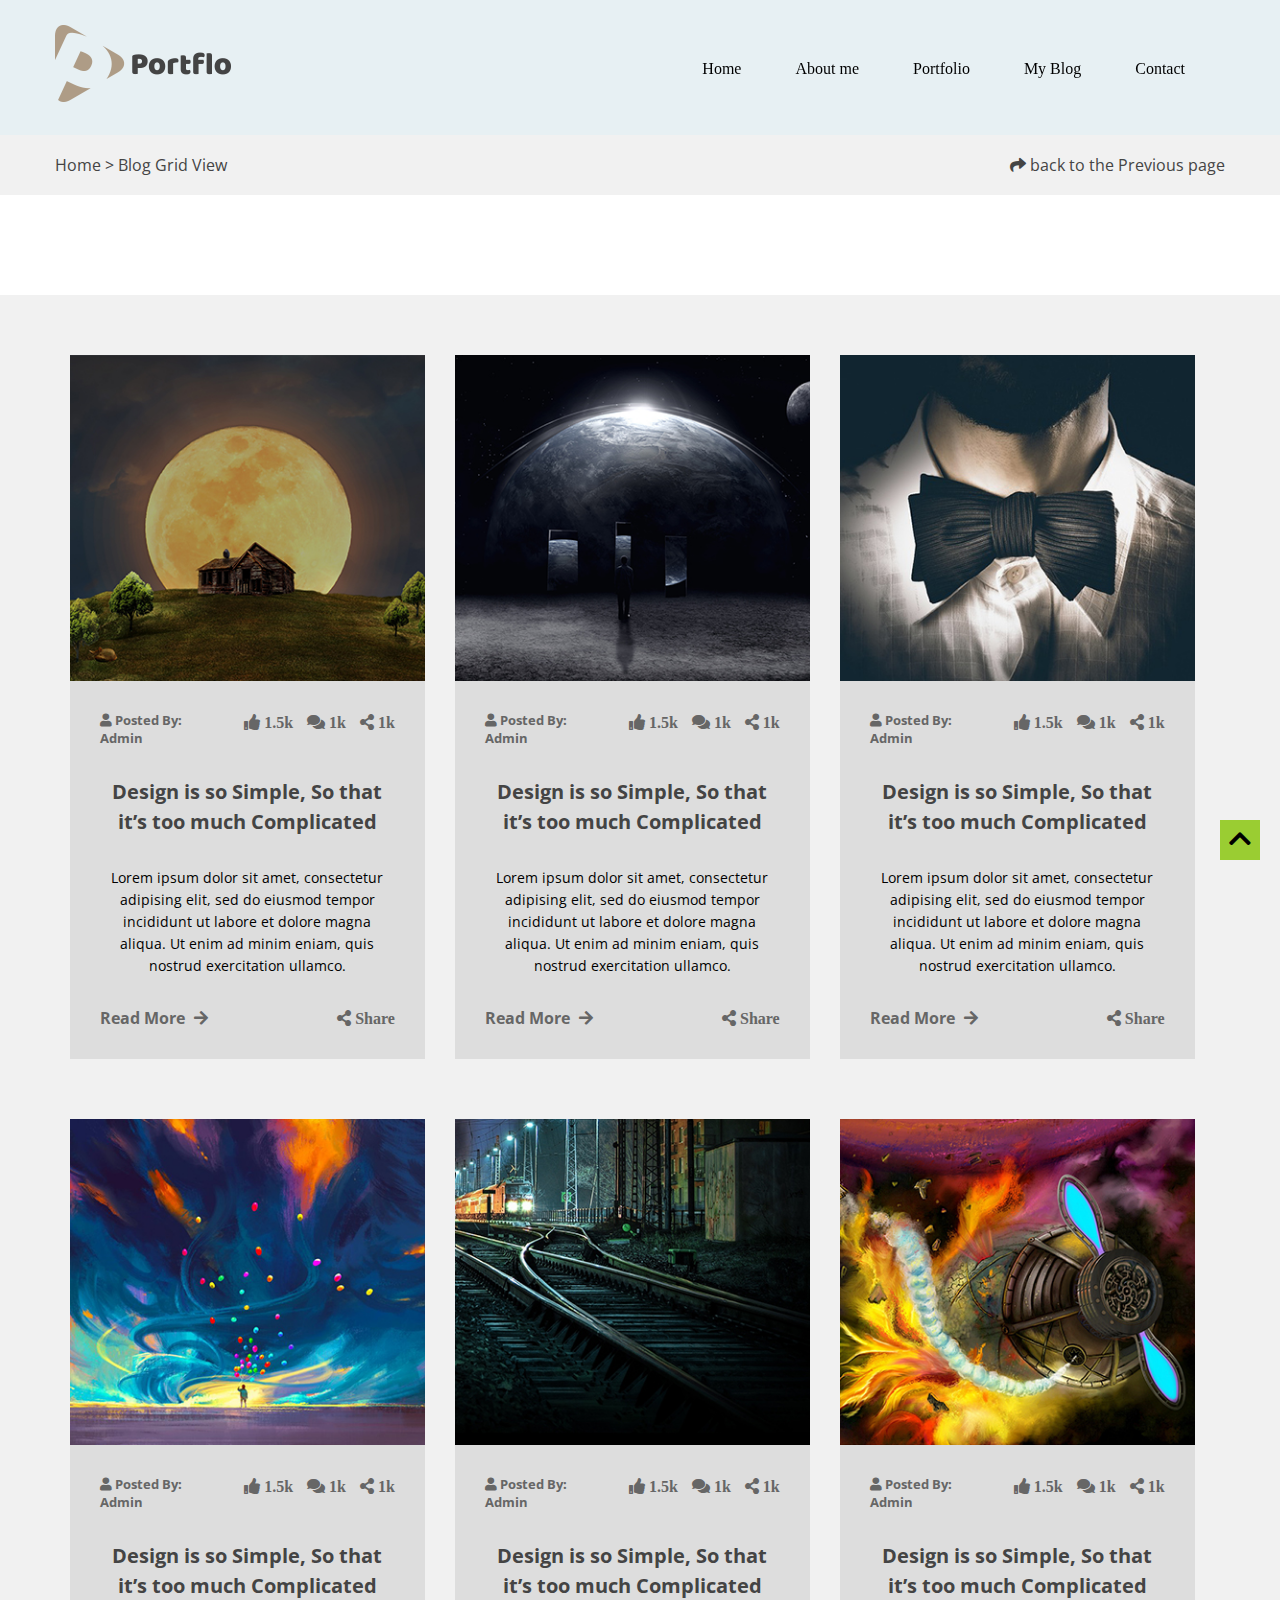
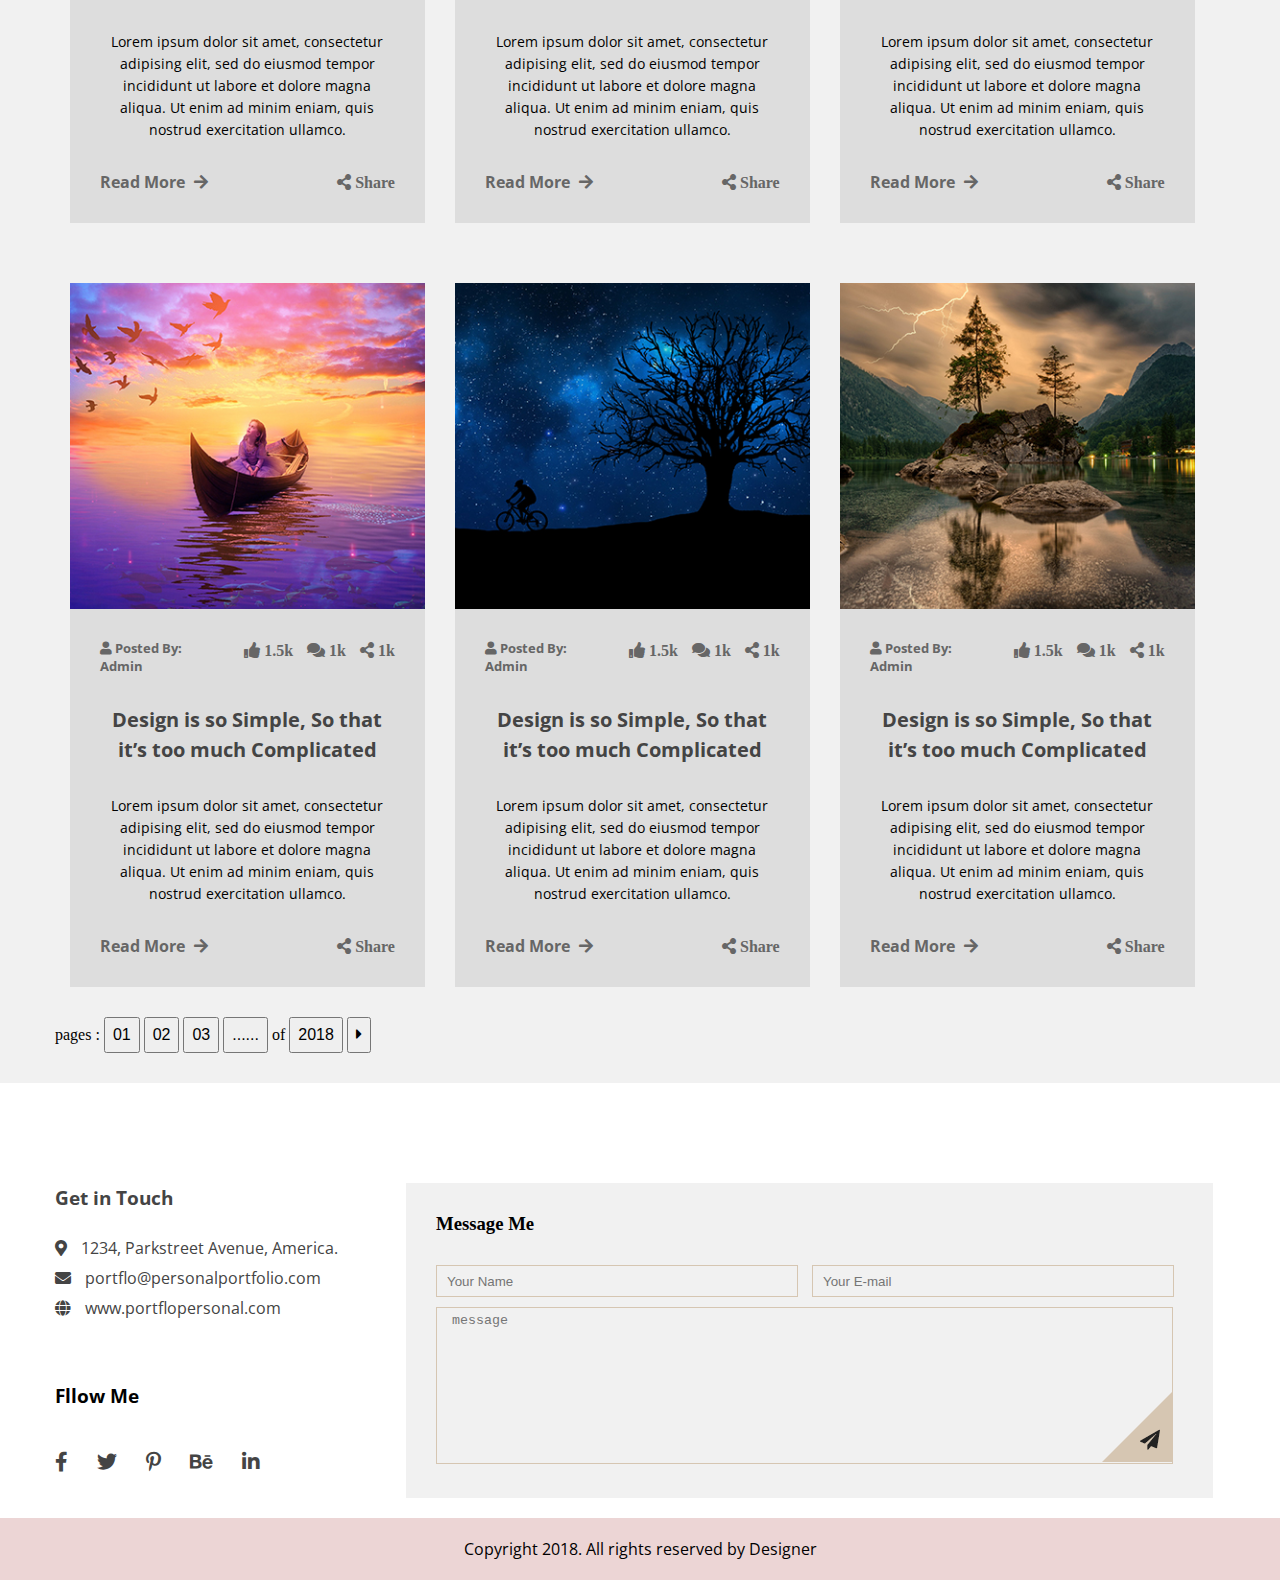
<file: blogs.html>
<!DOCTYPE html>
<html lang="en">
<head>
    <meta charset="UTF-8">
    <meta http-equiv="X-UA-Compatible" content="IE=edge">
    <meta name="viewport" content="width=device-width, initial-scale=1.0">
    <title>class-15</title>
    <link rel="preconnect" href="https://fonts.googleapis.com">
<link rel="preconnect" href="https://fonts.gstatic.com" crossorigin>
<link href="https://fonts.googleapis.com/css2?family=Open+Sans:wght@300;400;600;700;800&display=swap" rel="stylesheet">
<link rel="stylesheet" href="css/all.min.css">
<link rel="stylesheet" href="css/slick.css">
    <link rel="stylesheet" href="css/style.css">
</head>
<body>
    <nav class="nav_part">
        <div class="container">
            <div class="logo">
                <img src="images/logo.png" alt="">
            </div>
            <div class="menu">
                <ul>
                   <li><a href="#">Home</a></li>
                   <li><a href="#">About me</a></li>
                   <li><a href="#">Portfolio</a></li>
                   <li><a href="#">My Blog </a></li>
                   <li><a href="#">Contact</a></li>
                </ul>
            </div>
        </div>
    </nav>
    <!-- ====================== back to top /js file ================-->
    <div class="back_to_top">
        <i class="fas fa-chevron-up"></i>
    </div>
    <!--================ back to top /js file end ============-->
     <div class="head_blogs_part"></div>

     <section id="nav_blogs">
         <div class="container">
           <div class="nav_blogs_one">
            <p>Home > Blog Grid View</p>
           </div>
           <div class="nav_blogs_tow">
            <p><i class="fas fa-share"></i>   back to the Previous page</p>
           </div>
           <div class="clr"></div>
         </div>
     </section>
     <div class="blosss"></div>


     <!--==================== blogs items part start===========-->

<section id="blogs_items">
    <div class="container">
    <div class="blogs_items_all">

        <div class="blogs_items_one mix filter_one filter_four" data-order="1">
            <div class="blogs_items_one_img">
                <img src="images/blogs1.jpg" alt="">
                <div class="blogs_ovearlay">
                    <h3>26</h3>
                    <h3>Oct</h3>
                </div>
            </div>
            <div class="blogs_items_text">
                <div class="blog_text_icon_one">
                    <h5><i class="fas fa-user"></i> Posted By: Admin</h5>
                </div>
                <div class="blog_text_icon_tow">
                    <i class="fas fa-thumbs-up"> 1.5k</i>
                    <i class="fas fa-comments"> 1k</i>
                    <i class="fas fa-share-alt"> 1k</i>
                </div>
                <div class="clr"></div>
                <h3>Design is so Simple, So that it’s too much Complicated</h3>
                <p>Lorem ipsum dolor sit amet, consectetur adipising elit, sed do eiusmod tempor incididunt ut labore et dolore magna aliqua. Ut enim ad minim eniam, quis nostrud exercitation ullamco.</p>
                <div class="blog_read">
                    <h4>Read More  <i class="fas fa-arrow-right"></i></h4>
                </div>
                <div class="blog_share">
                    <i class="fas fa-share-alt"> Share</i>
                </div>
                <div class="clr"></div>
            </div>
        </div>

        <div class="blogs_items_one mix filter_one filter_four" data-order="2">
            <div class="blogs_items_one_img">
                <img src="images/blogs2.jpg" alt="">
                <div class="blogs_ovearlay">
                    <h3>26</h3>
                    <h3>Oct</h3>
                </div>
            </div>
            <div class="blogs_items_text">
                <div class="blog_text_icon_one">
                    <h5><i class="fas fa-user"></i> Posted By: Admin</h5>
                </div>
                <div class="blog_text_icon_tow">
                    <i class="fas fa-thumbs-up"> 1.5k</i>
                    <i class="fas fa-comments"> 1k</i>
                    <i class="fas fa-share-alt"> 1k</i>
                </div>
                <div class="clr"></div>
                <h3>Design is so Simple, So that it’s too much Complicated</h3>
                <p>Lorem ipsum dolor sit amet, consectetur adipising elit, sed do eiusmod tempor incididunt ut labore et dolore magna aliqua. Ut enim ad minim eniam, quis nostrud exercitation ullamco.</p>
                <div class="blog_read">
                    <h4>Read More  <i class="fas fa-arrow-right"></i></h4>
                </div>
                <div class="blog_share">
                    <i class="fas fa-share-alt"> Share</i>
                </div>
                <div class="clr"></div>
            </div>
        </div>

        <div class="blogs_items_one mix filter_one filter_four" data-order="3">
            <div class="blogs_items_one_img">
                <img src="images/blogs3.jpg" alt="">
                <div class="blogs_ovearlay">
                    <h3>26</h3>
                    <h3>Oct</h3>
                </div>
            </div>
            <div class="blogs_items_text">
                <div class="blog_text_icon_one">
                    <h5><i class="fas fa-user"></i> Posted By: Admin</h5>
                </div>
                <div class="blog_text_icon_tow">
                    <i class="fas fa-thumbs-up"> 1.5k</i>
                    <i class="fas fa-comments"> 1k</i>
                    <i class="fas fa-share-alt"> 1k</i>
                </div>
                <div class="clr"></div>
                <h3>Design is so Simple, So that it’s too much Complicated</h3>
                <p>Lorem ipsum dolor sit amet, consectetur adipising elit, sed do eiusmod tempor incididunt ut labore et dolore magna aliqua. Ut enim ad minim eniam, quis nostrud exercitation ullamco.</p>
                <div class="blog_read">
                    <h4>Read More  <i class="fas fa-arrow-right"></i></h4>
                </div>
                <div class="blog_share">
                    <i class="fas fa-share-alt"> Share</i>
                </div>
                <div class="clr"></div>
            </div>
        </div>

        <div class="blogs_items_one mix filter_tow filter_five" data-order="4">
            <div class="blogs_items_one_img">
                <img src="images/blogs4.jpg" alt="">
                <div class="blogs_ovearlay">
                    <h3>26</h3>
                    <h3>Oct</h3>
                </div>
            </div>
            <div class="blogs_items_text">
                <div class="blog_text_icon_one">
                    <h5><i class="fas fa-user"></i> Posted By: Admin</h5>
                </div>
                <div class="blog_text_icon_tow">
                    <i class="fas fa-thumbs-up"> 1.5k</i>
                    <i class="fas fa-comments"> 1k</i>
                    <i class="fas fa-share-alt"> 1k</i>
                </div>
                <div class="clr"></div>
                <h3>Design is so Simple, So that it’s too much Complicated</h3>
                <p>Lorem ipsum dolor sit amet, consectetur adipising elit, sed do eiusmod tempor incididunt ut labore et dolore magna aliqua. Ut enim ad minim eniam, quis nostrud exercitation ullamco.</p>
                <div class="blog_read">
                    <h4>Read More  <i class="fas fa-arrow-right"></i></h4>
                </div>
                <div class="blog_share">
                    <i class="fas fa-share-alt"> Share</i>
                </div>
                <div class="clr"></div>
            </div>
        </div>
        <div class="blogs_items_one mix filter_tow filter_five" data-order="5">
            <div class="blogs_items_one_img">
                <img src="images/blogs5.jpg" alt="">
                <div class="blogs_ovearlay">
                    <h3>26</h3>
                    <h3>Oct</h3>
                </div>
            </div>
            <div class="blogs_items_text">
                <div class="blog_text_icon_one">
                    <h5><i class="fas fa-user"></i> Posted By: Admin</h5>
                </div>
                <div class="blog_text_icon_tow">
                    <i class="fas fa-thumbs-up"> 1.5k</i>
                    <i class="fas fa-comments"> 1k</i>
                    <i class="fas fa-share-alt"> 1k</i>
                </div>
                <div class="clr"></div>
                <h3>Design is so Simple, So that it’s too much Complicated</h3>
                <p>Lorem ipsum dolor sit amet, consectetur adipising elit, sed do eiusmod tempor incididunt ut labore et dolore magna aliqua. Ut enim ad minim eniam, quis nostrud exercitation ullamco.</p>
                <div class="blog_read">
                    <h4>Read More  <i class="fas fa-arrow-right"></i></h4>
                </div>
                <div class="blog_share">
                    <i class="fas fa-share-alt"> Share</i>
                </div>
                <div class="clr"></div>
            </div>
        </div>
        <div class="blogs_items_one mix filter_tow filter_four" data-order="6">
            <div class="blogs_items_one_img">
                <img src="images/blogs6.jpg" alt="">
                <div class="blogs_ovearlay">
                    <h3>26</h3>
                    <h3>Oct</h3>
                </div>
            </div>
            <div class="blogs_items_text">
                <div class="blog_text_icon_one">
                    <h5><i class="fas fa-user"></i> Posted By: Admin</h5>
                </div>
                <div class="blog_text_icon_tow">
                    <i class="fas fa-thumbs-up"> 1.5k</i>
                    <i class="fas fa-comments"> 1k</i>
                    <i class="fas fa-share-alt"> 1k</i>
                </div>
                <div class="clr"></div>
                <h3>Design is so Simple, So that it’s too much Complicated</h3>
                <p>Lorem ipsum dolor sit amet, consectetur adipising elit, sed do eiusmod tempor incididunt ut labore et dolore magna aliqua. Ut enim ad minim eniam, quis nostrud exercitation ullamco.</p>
                <div class="blog_read">
                    <h4>Read More  <i class="fas fa-arrow-right"></i></h4>
                </div>
                <div class="blog_share">
                    <i class="fas fa-share-alt"> Share</i>
                </div>
                <div class="clr"></div>
            </div>
        </div>

        <div class="blogs_items_one mix filter_three" data-order="7">
            <div class="blogs_items_one_img">
                <img src="images/blogs7.jpg" alt="">
                <div class="blogs_ovearlay">
                    <h3>26</h3>
                    <h3>Oct</h3>
                </div>
            </div>
            <div class="blogs_items_text">
                <div class="blog_text_icon_one">
                    <h5><i class="fas fa-user"></i> Posted By: Admin</h5>
                </div>
                <div class="blog_text_icon_tow">
                    <i class="fas fa-thumbs-up"> 1.5k</i>
                    <i class="fas fa-comments"> 1k</i>
                    <i class="fas fa-share-alt"> 1k</i>
                </div>
                <div class="clr"></div>
                <h3>Design is so Simple, So that it’s too much Complicated</h3>
                <p>Lorem ipsum dolor sit amet, consectetur adipising elit, sed do eiusmod tempor incididunt ut labore et dolore magna aliqua. Ut enim ad minim eniam, quis nostrud exercitation ullamco.</p>
                <div class="blog_read">
                    <h4>Read More  <i class="fas fa-arrow-right"></i></h4>
                </div>
                <div class="blog_share">
                    <i class="fas fa-share-alt"> Share</i>
                </div>
                <div class="clr"></div>
            </div>
        </div>
        <div class="blogs_items_one mix filter_three" data-order="8">
            <div class="blogs_items_one_img">
                <img src="images/blogs8.jpg" alt="">
                <div class="blogs_ovearlay">
                    <h3>26</h3>
                    <h3>Oct</h3>
                </div>
            </div>
            <div class="blogs_items_text">
                <div class="blog_text_icon_one">
                    <h5><i class="fas fa-user"></i> Posted By: Admin</h5>
                </div>
                <div class="blog_text_icon_tow">
                    <i class="fas fa-thumbs-up"> 1.5k</i>
                    <i class="fas fa-comments"> 1k</i>
                    <i class="fas fa-share-alt"> 1k</i>
                </div>
                <div class="clr"></div>
                <h3>Design is so Simple, So that it’s too much Complicated</h3>
                <p>Lorem ipsum dolor sit amet, consectetur adipising elit, sed do eiusmod tempor incididunt ut labore et dolore magna aliqua. Ut enim ad minim eniam, quis nostrud exercitation ullamco.</p>
                <div class="blog_read">
                    <h4>Read More  <i class="fas fa-arrow-right"></i></h4>
                </div>
                <div class="blog_share">
                    <i class="fas fa-share-alt"> Share</i>
                </div>
                <div class="clr"></div>
            </div>
        </div>
        <div class="blogs_items_one mix filter_three filter_four" data-order="9">
            <div class="blogs_items_one_img">
                <img src="images/blogs9.jpg" alt="">
                <div class="blogs_ovearlay">
                    <h3>26</h3>
                    <h3>Oct</h3>
                </div>
            </div>
            <div class="blogs_items_text">
                <div class="blog_text_icon_one">
                    <h5><i class="fas fa-user"></i> Posted By: Admin</h5>
                </div>
                <div class="blog_text_icon_tow">
                    <i class="fas fa-thumbs-up"> 1.5k</i>
                    <i class="fas fa-comments"> 1k</i>
                    <i class="fas fa-share-alt"> 1k</i>
                </div>
                <div class="clr"></div>
                <h3>Design is so Simple, So that it’s too much Complicated</h3>
                <p>Lorem ipsum dolor sit amet, consectetur adipising elit, sed do eiusmod tempor incididunt ut labore et dolore magna aliqua. Ut enim ad minim eniam, quis nostrud exercitation ullamco.</p>
                <div class="blog_read">
                    <h4>Read More  <i class="fas fa-arrow-right"></i></h4>
                </div>
                <div class="blog_share">
                    <i class="fas fa-share-alt"> Share</i>
                </div>
                <div class="clr"></div>
            </div>
        </div>
<div class="clr"></div>
</div>
 

        <div class="blogs_footer">
          <div class="blogs_pages">
              <ul>
                  <li>pages :</li>
                  <li><button type="button" data-filter=".filter_one">01</button></li>
                  <li><button type="button" data-filter=".filter_tow">02</button></li>
                  <li><button type="button" data-filter=".filter_three">03</button></li>
                  <li><button type="button" data-filter=".filter_all">......</button></li>
                  <li>of</li>
                  <li><button type="button" data-filter=".filter_four">2018</button></li>
                  <li><button type="button" data-filter=".filter_five"><i class="fas fa-caret-right"></i></button></li>
              </ul>
          </div>
        </div>


    </div>
</section>

<!--====================== blogs item part end==============-->










<!-- ================ footer part start ================-->
<footer id="footer">
    <div class="container">
        <div class="footer_one">
           <div class="footer_text">
               <h3>Get in Touch</h3>
               <p><i class="fas fa-map-marker-alt"></i>  1234, Parkstreet Avenue, America.</p>
                <p><i class="fas fa-envelope"></i>   portflo@personalportfolio.com</p>
                <p><i class="fas fa-globe"></i>   www.portflopersonal.com</p>
           </div>
           <div class="footer_icon">
               <h3>Fllow Me</h3>
               <ul>
                   <li><a href="#"><i class="fab fa-facebook-f"></i></a></li>
                   <li><a href="#"><i class="fab fa-twitter"></i></a></li>
                   <li><a href="#"><i class="fab fa-pinterest-p"></i></a></li>
                   <li><a href="#"><i class="fab fa-behance"></i></a></li>
                   <li><a href="#"><i class="fab fa-linkedin-in"></i></a></li>
               </ul>
           </div>
        </div>
        <div class="footer_tow">
            <div class="footer_msg">
                <h3>Message Me</h3>
                <div class="footer_form">
                    <form action="">
                        <input class="input_name" type="text" placeholder="Your Name" size="50px">
                        <input class="input_email" type="email" placeholder="Your E-mail" size="50px" height="40px">
                       <textarea name="message" class="textarea" placeholder="message" id="" cols="" rows=""></textarea>
                    </form>
                 <div class="msg_img">
                     <img src="images/message-icon.png" alt="">
                 </div>
                </div>
            </div>
        </div>
        <div class="clr"></div>
    </div>
</footer>
<!-- =============== footer part end ===============-->
<section id="last_one">
    <div class="container">
        <div class="last_part">
            <p>Copyright 2018. All rights reserved by Designer</p>
        </div>
    </div>
</section>
<script src="js/jquery-1.12.4.min.js"></script>
<script src="js/mixitup.min.js"></script>
<script src="js/slick.min.js"></script>
<script src="js/custom.js"></script>
</body>
</html>
</file>
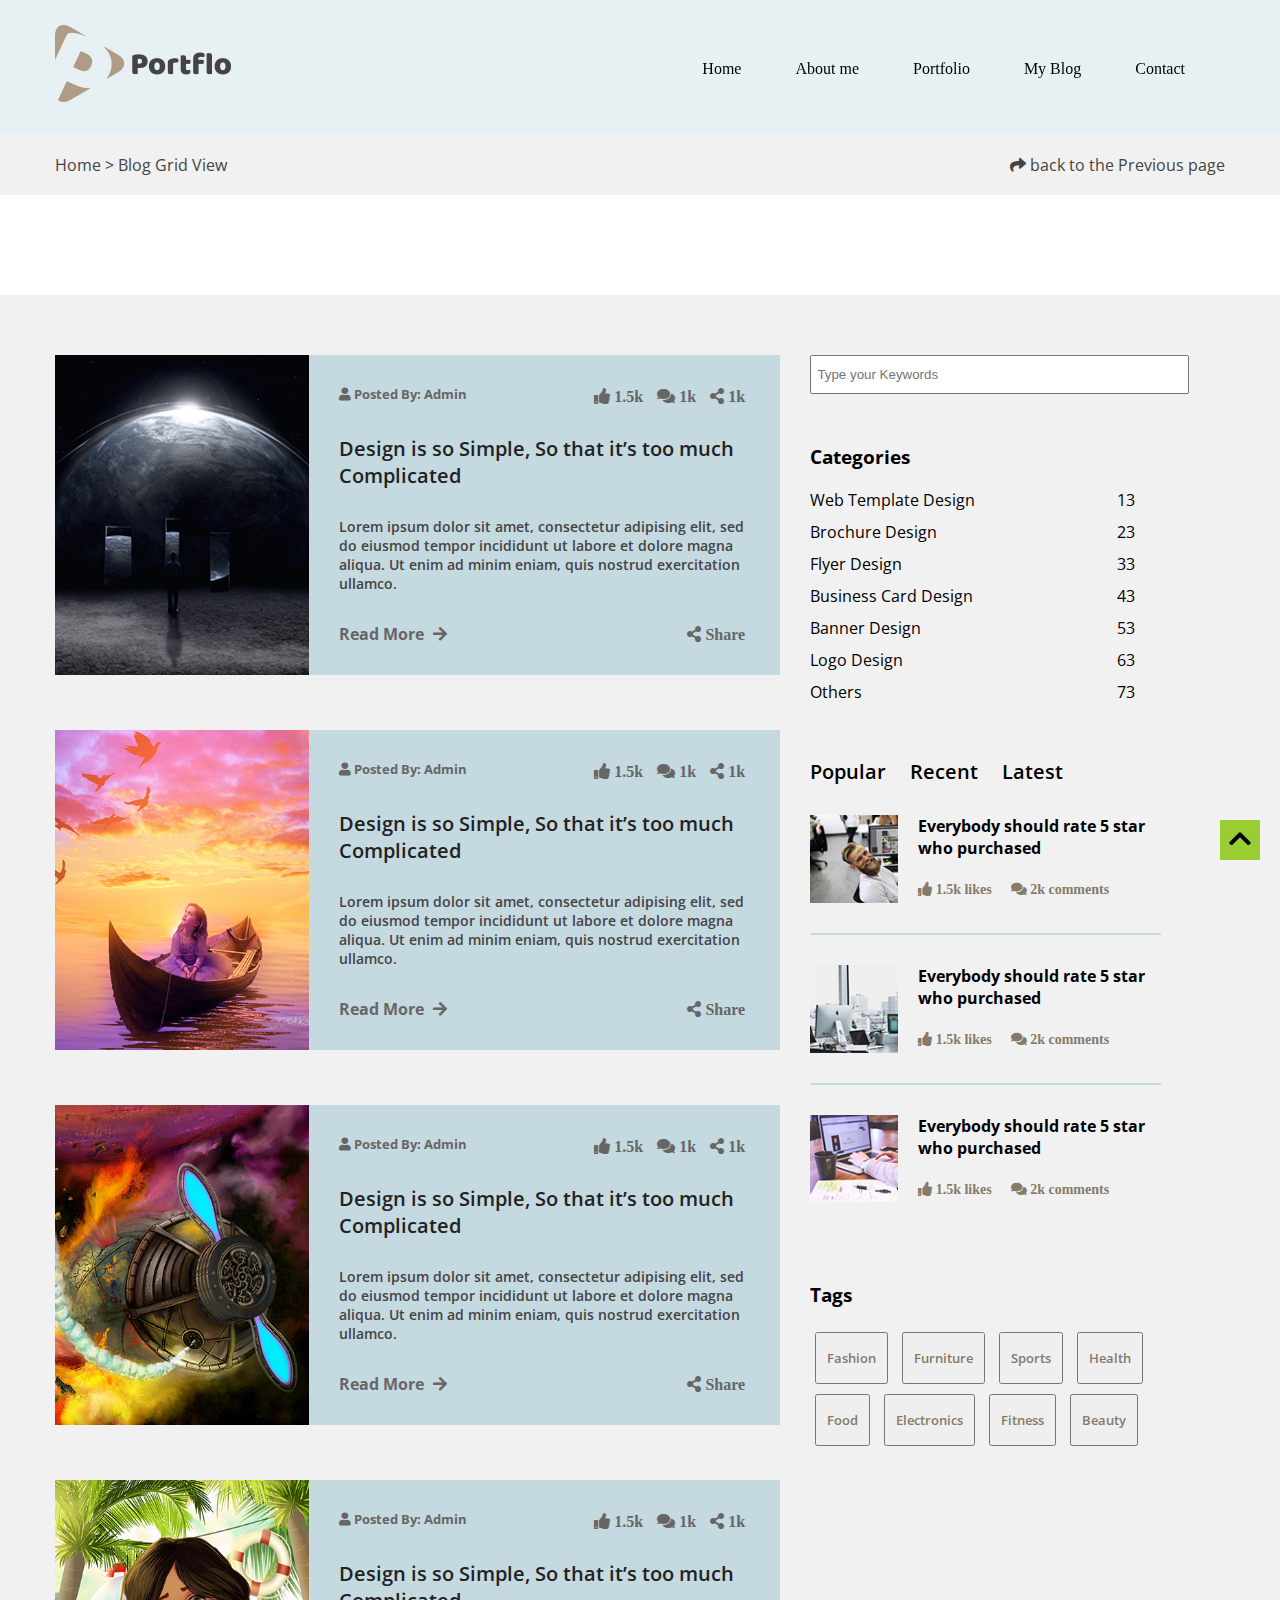
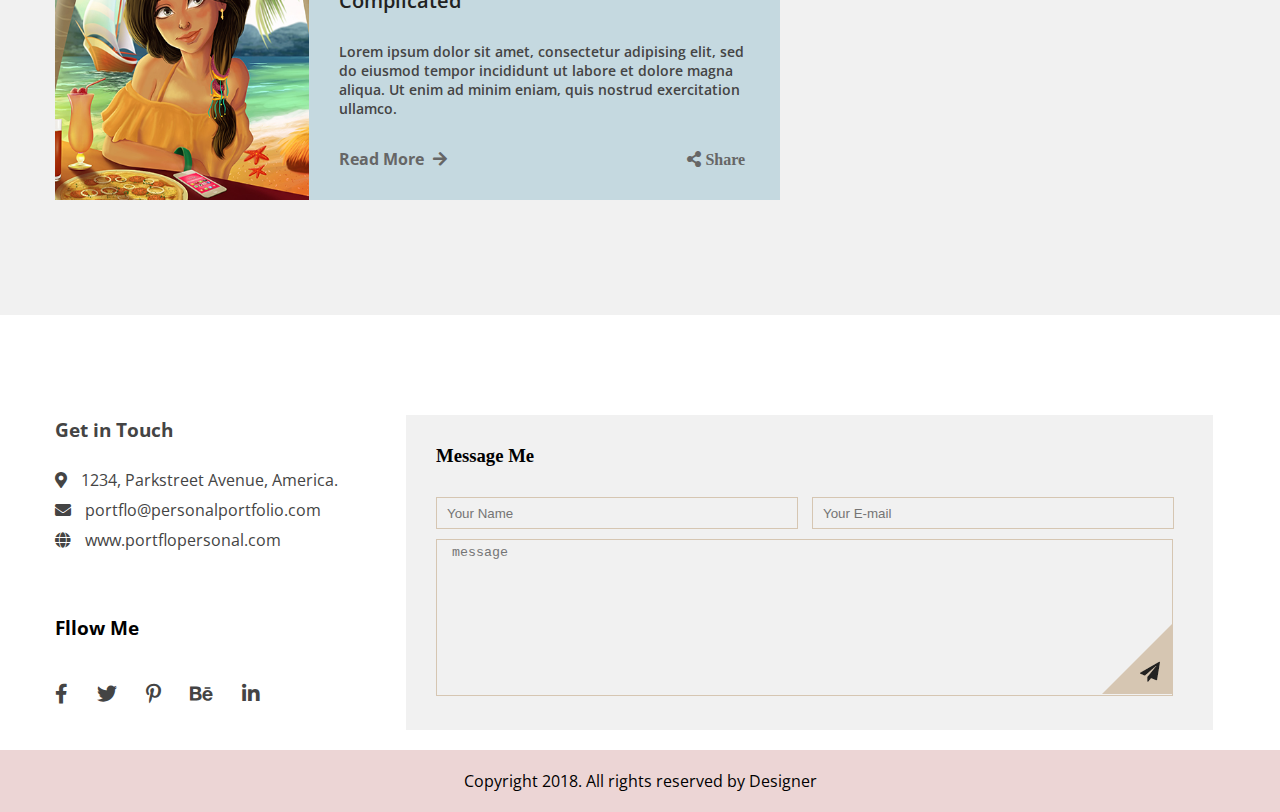
<file: portfolio.html>
<!DOCTYPE html>
<html lang="en">
<head>
    <meta charset="UTF-8">
    <meta http-equiv="X-UA-Compatible" content="IE=edge">
    <meta name="viewport" content="width=device-width, initial-scale=1.0">
    <title>class-15</title>
    <link rel="preconnect" href="https://fonts.googleapis.com">
<link rel="preconnect" href="https://fonts.gstatic.com" crossorigin>
<link href="https://fonts.googleapis.com/css2?family=Open+Sans:wght@300;400;600;700;800&display=swap" rel="stylesheet">
<link rel="stylesheet" href="css/all.min.css">
<link rel="stylesheet" href="css/slick.css">
    <link rel="stylesheet" href="css/style.css">
</head>
<body>
    <nav class="nav_part">
        <div class="container">
            <div class="logo">
                <img src="images/logo.png" alt="">
            </div>
            <div class="menu">
                <ul>
                   <li><a href="#">Home</a></li>
                   <li><a href="#">About me</a></li>
                   <li><a href="#">Portfolio</a></li>
                   <li><a href="#">My Blog </a></li>
                   <li><a href="#">Contact</a></li>
                </ul>
            </div>
        </div>
    </nav>
    <!-- ====================== back to top /js file ================-->
    <div class="back_to_top">
        <i class="fas fa-chevron-up"></i>
    </div>
    <!--================ back to top /js file end ============-->
    <div class="head_blogs_part"></div>

    <section id="nav_blogs">
        <div class="container">
          <div class="nav_blogs_one">
           <p>Home > Blog Grid View</p>
          </div>
          <div class="nav_blogs_tow">
           <p><i class="fas fa-share"></i>   back to the Previous page</p>
          </div>
          <div class="clr"></div>
        </div>
    </section>
    <div class="blosss"></div>
    <!--============================= portfolio part start =============-->
    <section id="portfolios">
        <div class="container">
            <div class="portfolios_first">
                <div class="blog_item_first_prt">
                    <div class="blog_item_first_img">
                        <img src="images/blog1.jpg" alt="">
                        <div class="blog_ovearlay">
                            <h3>26</h3>
                            <h3>Oct</h3>
                        </div>
                    </div>
                    <div class="blog_text">
                        <div class="blog_text_icon_one">
                            <h5><i class="fas fa-user"></i> Posted By: Admin</h5>
                        </div>
                        <div class="blog_text_icon_tow">
                            <i class="fas fa-thumbs-up"> 1.5k</i>
                            <i class="fas fa-comments"> 1k</i>
                            <i class="fas fa-share-alt"> 1k</i>
                        </div>
                        <div class="clr"></div>
                        <h3>Design is so Simple, So that it’s too much Complicated</h3>
                        <p>Lorem ipsum dolor sit amet, consectetur adipising elit, sed do eiusmod tempor incididunt ut labore et dolore magna aliqua. Ut enim ad minim eniam, quis nostrud exercitation ullamco.</p>
                        <div class="blog_read">
                            <h4>Read More  <i class="fas fa-arrow-right"></i></h4>
                        </div>
                        <div class="blog_share">
                            <i class="fas fa-share-alt"> Share</i>
                        </div>
                    </div>
                    <div class="clr"></div>
                </div>

                <div class="blog_item_first_prt">
                    <div class="blog_item_first_img">
                        <img src="images/portfolio1.jpg" alt="">
                        <div class="blog_ovearlay">
                            <h3>26</h3>
                            <h3>Oct</h3>
                        </div>
                    </div>
                    <div class="blog_text">
                        <div class="blog_text_icon_one">
                            <h5><i class="fas fa-user"></i> Posted By: Admin</h5>
                        </div>
                        <div class="blog_text_icon_tow">
                            <i class="fas fa-thumbs-up"> 1.5k</i>
                            <i class="fas fa-comments"> 1k</i>
                            <i class="fas fa-share-alt"> 1k</i>
                        </div>
                        <div class="clr"></div>
                        <h3>Design is so Simple, So that it’s too much Complicated</h3>
                        <p>Lorem ipsum dolor sit amet, consectetur adipising elit, sed do eiusmod tempor incididunt ut labore et dolore magna aliqua. Ut enim ad minim eniam, quis nostrud exercitation ullamco.</p>
                        <div class="blog_read">
                            <h4>Read More  <i class="fas fa-arrow-right"></i></h4>
                        </div>
                        <div class="blog_share">
                            <i class="fas fa-share-alt"> Share</i>
                        </div>
                    </div>
                    <div class="clr"></div>
                </div>

                <div class="blog_item_first_prt">
                    <div class="blog_item_first_img">
                        <img src="images/portfolio3.jpg" alt="">
                        <div class="blog_ovearlay">
                            <h3>26</h3>
                            <h3>Oct</h3>
                        </div>
                    </div>
                    <div class="blog_text">
                        <div class="blog_text_icon_one">
                            <h5><i class="fas fa-user"></i> Posted By: Admin</h5>
                        </div>
                        <div class="blog_text_icon_tow">
                            <i class="fas fa-thumbs-up"> 1.5k</i>
                            <i class="fas fa-comments"> 1k</i>
                            <i class="fas fa-share-alt"> 1k</i>
                        </div>
                        <div class="clr"></div>
                        <h3>Design is so Simple, So that it’s too much Complicated</h3>
                        <p>Lorem ipsum dolor sit amet, consectetur adipising elit, sed do eiusmod tempor incididunt ut labore et dolore magna aliqua. Ut enim ad minim eniam, quis nostrud exercitation ullamco.</p>
                        <div class="blog_read">
                            <h4>Read More  <i class="fas fa-arrow-right"></i></h4>
                        </div>
                        <div class="blog_share">
                            <i class="fas fa-share-alt"> Share</i>
                        </div>
                    </div>
                    <div class="clr"></div>
                </div>

                <div class="blog_item_first_prt">
                    <div class="blog_item_first_img">
                        <img src="images/portfolio4.jpg" alt="">
                        <div class="blog_ovearlay">
                            <h3>26</h3>
                            <h3>Oct</h3>
                        </div>
                    </div>
                    <div class="blog_text">
                        <div class="blog_text_icon_one">
                            <h5><i class="fas fa-user"></i> Posted By: Admin</h5>
                        </div>
                        <div class="blog_text_icon_tow">
                            <i class="fas fa-thumbs-up"> 1.5k</i>
                            <i class="fas fa-comments"> 1k</i>
                            <i class="fas fa-share-alt"> 1k</i>
                        </div>
                        <div class="clr"></div>
                        <h3>Design is so Simple, So that it’s too much Complicated</h3>
                        <p>Lorem ipsum dolor sit amet, consectetur adipising elit, sed do eiusmod tempor incididunt ut labore et dolore magna aliqua. Ut enim ad minim eniam, quis nostrud exercitation ullamco.</p>
                        <div class="blog_read">
                            <h4>Read More  <i class="fas fa-arrow-right"></i></h4>
                        </div>
                        <div class="blog_share">
                            <i class="fas fa-share-alt"> Share</i>
                        </div>
                    </div>
                    <div class="clr"></div>
                </div>


            </div>
            <div class="portfolios_secound">
                <form action="">
                    <input class="input_type" type="text" placeholder="Type your Keywords">
                </form>
                <h3>Categories</h3>

                <div class="portf_one">
                    <ul>
                        <li>Web Template Design</li>
                        <li>Brochure Design </li>
                            <li>Flyer Design</li>
                           <li> Business Card Design</li>
                           <li>Banner Design</li>
                           <li>Logo Design</li>
                           <li>Others</li>
                    </ul>
                </div>
                <div class="portf_tow">
                    <ul>
                        <li>13</li>
                        <li>23</li>
                        <li>33</li>
                        <li>43</li>
                        <li>53</li>
                        <li>63</li>
                        <li>73</li>
                    </ul>
                </div>
                <div class="clr"></div>
                <div class="portf_three">
                    <ul>
                        <li>Popular</li>
                        <li>Recent</li>
                        <li>Latest</li>
                    </ul>
                    <div class="prtone">
                        <div class="prtone_img">
                            <img src="images/prt1.jpg" alt="">
                        </div>
                        <div class="prtone-text">
                            <h4>Everybody should rate 5 star who purchased</h4>
                            <div class="prtone_icon">
                                <i class="fas fa-thumbs-up"> 1.5k likes</i>
                                <i class="fas fa-comments"> 2k comments</i>
                            </div>
                        </div>
                        <div class="clr"></div>
                    </div>
                    <div class="prtone">
                        <div class="prtone_img">
                            <img src="images/prt2.jpg" alt="">
                        </div>
                        <div class="prtone-text">
                            <h4>Everybody should rate 5 star who purchased</h4>
                            <div class="prtone_icon">
                                <i class="fas fa-thumbs-up"> 1.5k likes</i>
                                <i class="fas fa-comments"> 2k comments</i>
                            </div>
                        </div>
                        <div class="clr"></div>
                    </div>
                    <div class="prtone">
                        <div class="prtone_img">
                            <img src="images/prt3.jpg" alt="">
                        </div>
                        <div class="prtone-text">
                            <h4>Everybody should rate 5 star who purchased</h4>
                            <div class="prtone_icon">
                                <i class="fas fa-thumbs-up"> 1.5k likes</i>
                                <i class="fas fa-comments"> 2k comments</i>
                            </div>
                        </div>
                        <div class="clr"></div>
                    </div>
                </div>
                <div class="prt_tags">
                    <h3>Tags</h3>
                    <div class="prt_tags_btn">
                        <button>Fashion</button>
                        <button>Furniture</button>
                        <button>Sports</button>
                        <button>Health</button>
                        <button>Food</button>
                        <button>Electronics</button>
                        <button>Fitness</button>
                        <button>Beauty</button>
                    </div>
                </div>
            </div>
            <div class="clr"></div>
        </div>
    </section>











<!-- ================ footer part start ================-->
<footer id="footer">
    <div class="container">
        <div class="footer_one">
           <div class="footer_text">
               <h3>Get in Touch</h3>
               <p><i class="fas fa-map-marker-alt"></i>  1234, Parkstreet Avenue, America.</p>
                <p><i class="fas fa-envelope"></i>   portflo@personalportfolio.com</p>
                <p><i class="fas fa-globe"></i>   www.portflopersonal.com</p>
           </div>
           <div class="footer_icon">
               <h3>Fllow Me</h3>
               <ul>
                   <li><a href="#"><i class="fab fa-facebook-f"></i></a></li>
                   <li><a href="#"><i class="fab fa-twitter"></i></a></li>
                   <li><a href="#"><i class="fab fa-pinterest-p"></i></a></li>
                   <li><a href="#"><i class="fab fa-behance"></i></a></li>
                   <li><a href="#"><i class="fab fa-linkedin-in"></i></a></li>
               </ul>
           </div>
        </div>
        <div class="footer_tow">
            <div class="footer_msg">
                <h3>Message Me</h3>
                <div class="footer_form">
                    <form action="">
                        <input class="input_name" type="text" placeholder="Your Name" size="50px">
                        <input class="input_email" type="email" placeholder="Your E-mail" size="50px" height="40px">
                       <textarea name="message" class="textarea" placeholder="message" id="" cols="" rows=""></textarea>
                    </form>
                 <div class="msg_img">
                     <img src="images/message-icon.png" alt="">
                 </div>
                </div>
            </div>
        </div>
        <div class="clr"></div>
    </div>
</footer>
<!-- =============== footer part end ===============-->
<section id="last_one">
    <div class="container">
        <div class="last_part">
            <p>Copyright 2018. All rights reserved by Designer</p>
        </div>
    </div>
</section>
<script src="js/jquery-1.12.4.min.js"></script>
<script src="js/mixitup.min.js"></script>
<script src="js/slick.min.js"></script>
<script src="js/custom.js"></script>
</body>
</html>
</file>
<file: css/style.css>
*{
    margin: 0;
    padding: 0;
}
ul,ol{
    list-style: none;
}
a{
    text-decoration: none;
}
img{
    vertical-align: middle;
}
.clr{
    clear: both;
}
.container{
    width: 1170px;
    margin: 0 auto;
}
/* nav part start==========*/
    .nav_part{
        width: 100%;
        height: 130px;
        background-color: rgba(231, 206, 206, 0.5);
        position: fixed;
        top: 0;
        left: 0;
        z-index: 999;
        background-color: transparent;
    }
    .nav_bg{
        background-color: rgba(92, 62, 62, 0.5);
        position: fixed;
        animation: nescafe 2s;
    }
    .nav_bg .menu ul li a{
        color: whitesmoke;
    }
    @keyframes nescafe{
        from{
            top: -50%;
        }
        to{
            top: 0;
        }
    }
    .logo{
        width: 20%;
        float: left;
    }
    .logo img{
       margin-top: 25px;
    }
    .menu{
        width: 80%;
        float: left;
        text-align: end;
    }
    .menu ul li{
        display: inline-block;
        margin-right: 30px;
        padding: 60px 10px 10px 10px;
    }
    .menu ul li a{
        color: black;
        font-size: 16px;
    }
    .menu ul li:hover{
        background-color: #d6c6b2;
    }
.back_to_top{
    height: 40px;
    width: 40px;
    background-color: yellowgreen;
    text-align: center;
    line-height: 40px;
    font-size: 25px;
    position: fixed;
    bottom: 40px;
    right: 20px;
    cursor: pointer;
   
    z-index: 5;
}
/* ======================= nav part end========*/
/* ======================= banner part start ===================*/
#banner{
   width: 100%;
   height: 620px;
    background-color: #e7f0f3;
}
.banner_main{
    position: relative;
}
.banner_img{
    position: absolute;
    top: 0;
    left: 170px;
    z-index: 1;
}
.banner_text{
    position: absolute;
    top: 220px;
    right: 150px;
   width: 440px;
   text-align: end;
   z-index: 2;
}
.banner_text_one h3{
    font-weight: 20px;
}
.banner_text_one h1{
    font-size: 102px;
}
.banner_text_tow h1{
    font-size: 85px;
}
.banner_btn{
    padding-top: 40px;
}
.banner_btn button{
 padding: 15px 25px;
 text-transform: uppercase;
 margin-right: 30px;
 color: #d6c6b2;
 border: 3px solid #d6c6b2;
 background-color: #e7f0f3;
 font-weight: 600px;
 cursor: pointer;
}
.banner_btn button:hover{
    background-color: #d6c6b2;
    color: black;
}
/*============ banner part start =================== */

/*============ about part start ==================*/
#about{
    padding: 100px 0;
}
.about_img{
    width: 40%;
    float: left;
}
.about_text{
    width: 57%;
    float: left;
   padding-left: 30px;
}
.about_text h2{
    padding: 20px 0;
}
.about_text_one p{
    padding: 20px 0;
    line-height: 25px;
}
.about_hire{
    padding: 20px 0;
}
.about_hire h3{
    padding: 30px 0;
}
.about_hire_icon i{
    height: 40px;
   width: 40px;
   text-align: center;
   line-height: 40px;
   border-radius: 50%;
   font-size: 22px;
   color: #444444;
   border: 2px solid #444444;
   
   margin: 0 5px;
}
.about_hire_icon i:hover{
 background-color: blanchedalmond;
 border: 2px solid transparent;
}
/*=============== about part end =================*/

#service{
    padding: 60px 0;
    background-color: #f7f7f7;
}
.service_head{
    text-align: center;
}
.service_head h1{
    font-size: 32px;
    color: #222222;

}
.service_one{
    width: 31.50%;
    text-align: center;
    margin-top: 60px;
    font-family: 'Open Sans', sans-serif;
    color: #222222;
    float: left;
    margin-right: 20px;
}
.service_one:nth-child(4){
    margin-right: 0;
}
.service_one h3{
    padding: 30px 0;
}
.service_one p{
   font-size: 14px;
}
.service_icon_all{
   width: 100px;
   margin: 0 auto;
   padding-top: 55px;
}
.service_icon_one{
   height: 25px;
   width: 25px;
   border: 2px solid #444444;
   border-radius: 50%;
   position: relative;
   float: left;
  margin-right: 20px;
}
.service_icon_one:hover{
    background-color: #d6c6b2;
}
.service_icon_one i{
    position: absolute;
    top: -2px;
    left: -18px;
    font-size: 30px;
}
.service_icon_tow{
    float: left;
    height: 25px;
    width: 25px;
    border: 2px solid #444444;
    border-radius: 50%;
    position: relative;
 }
 .service_icon_tow:hover{
    background-color: #d6c6b2;
}
 .service_icon_tow i{
     position: absolute;
     top: -2px;
     right: -18px;
     font-size: 30px;
 }
 /*=========== service part start ===============*/
 /* ================ portfolio part start=============*/
 #portfolio{
     padding: 100px 0;
 }
 .portfolio_item{
     width: 70%;
     float: left;
 }
 .portfolio_item_img{
     width: 40%;
     position: relative;
     float: left;
     margin: 15px;
 }
 .portfolio_item_img img{
     width: 100%;
 }
 .portfolio_overlay{
     position: absolute;
     top: 0;
     left: 0;
     height: 0;
     width: 100%;
     background-color: rgba(214, 198, 178,0.7);
     opacity: 0;
     transition: 0.5s;
 }
 .portfolio_item_img:hover .portfolio_overlay{
     opacity: 1;
     height: 100%;
 }
.port_overlay_tow{
    text-align: center;
    margin-top: 30%;
    font-family: 'Open Sans', sans-serif;
}
.port_overlay_tow h4{
    font-size: 23px;
    font-weight: 600;
}
.portfolio_overlay_icon{
   text-align: center;
   margin-top: 50%;
}
.portfolio_overlay_icon i{
    height: 50px;
    width: 50px;
    background-color: #444444;
    color: #fff;
    text-align: center;
    line-height: 50px;
    border-radius: 50%;
    font-size: 25px;
}
.portfolio_text{
    width: 30%;
    float: left;
    font-family: 'Open Sans', sans-serif;
}
.portfolio_text h2{
    padding: 10px 0;
}
.portfolio_text_btn ul li{
    padding: 10px 0;
}
.portfolio_text_btn ul li button{
    border: none;
    cursor: pointer;
   background-color: white;
}
.portfolio_text_btn ul li button:hover{
    color: #867a6a;
}
.port_last{
    text-align: center;
    padding-top: 50px;
}
.port_last a:hover{
    background-color: #867a6a;
    color: white;
}
.port_last a{
    padding: 15px 25px;
    background-color: #d6c6b2;
    color: black;
    text-transform: uppercase;
    font-family: 'Open Sans', sans-serif;
    font-weight: 600;
}
/*================= portfolio part end==================*/
/* ============= testiomnail part start =========== */
#test{
    position: relative;
}
.test_slide{
    position: absolute;
    bottom: 60px;
    left: 50%;
    z-index: 4;
}
.test_bg{
    padding: 60px 0;
    position: relative;
    z-index: 1;
}
.test_bg::after{
    position: absolute;
    content: '';
    top: 0;
    left: 0;
    height: 100%;
    width: 100%;
    background-color: rgba(0, 0, 0, 0.5);
    z-index: -1;
}
.test_head{
    color: white;
    text-align: center;
    font-family: 'Open Sans', sans-serif;
}
.test_one{
    width: 49%;
    float: left;
    padding-top: 60px;
    padding-bottom: 40px;
}
.test_tow{
    margin-left: 20px;
}
.test_img{
    width: 30%;
    float: left;
}
.test_text{
    width: 66%;
    color: white;
    float: left;
    font-family: 'Open Sans', sans-serif;
    font-size: 14px;
    margin-left: 20px;
}
.test_text h3{
    padding-top: 15px;
    font-size: 18px;
}
.test_text h5{
    padding-top: 6px;
    font-weight: 300;
    font-size: 15px;
}
.test_text_icon{
    padding: 10px 0;
}
.test_text p{
    padding: 10px 0;
   line-height: 23px;
}
.test_slide{
    margin: 0 auto;
}
.test_slide_one{
    height: 25px;
    width: 25px;
    border: 2px solid #d6c6b2;
    border-radius: 50%;
    float: left;
    position: relative;
    margin: 0 auto;
}
.test_slide_one:hover{
    background-color: #d6c6b2;
}
.test_slide_one i{
    position: absolute;
    top: -4px;
    left: -25px;
    font-size: 40px;
    color: white;
}
.test_slide_tow{
    height: 25px;
    width: 25px;
    border: 2px solid #d6c6b2;
    border-radius: 50%;
    float: left;
    margin-left: 15px;
}
.test_slide_tow:hover{
    background-color: #d6c6b2;
}
.test_slide_tow i{
    position: absolute;
    top: -4px;
    right: -25px;
    font-size: 40px;
    color: white;
}
/* ============= testiomnail part end -===============*/
/* =============== plan part start =================*/
#plan{
    padding: 100px 0;
}
.plan_head{
    text-align: center;
    padding-bottom: 40px;
}
.plan_item{
    width: 31.33%;
    text-align: center;
    background-color: #f1f1f1;
    font-family: 'Open Sans', sans-serif;
    float: left;
    margin-right: 30px;
}
.plan_item:nth-child(4){
    margin-right: 0;
}
.plan_item:hover{
    background-color: #d6c6b2;
}
.plan_item:hover .plan_item_head{
    background-color: #d6c6b2;
    box-shadow: 0 8px 8px -8px rgba(56, 49, 49, 0.5);
}
.plan_item:hover .plan_btn_last a{
    border: transparent;
    box-shadow: 0 3px 10px rgb(0 0 0 / 0.2);
}
.plan_item_head{
    padding: 20px 0;
    background-color: #dddddd;
}
.plan_item img{
    padding-top: 20px;
}
.plan_usd{
    position: relative;
    padding-bottom: 10px;
}
.plan_usd::after{
    position: absolute;
    content: '';
    bottom: 0;
    left: 50%;
    transform: translateX(-50%);
    height: 1px;
    width: 200px;
    background-color: #867a6a;
}
.plan_usd ul li{
    font-size: 20px;
    font-family: 'Open Sans', sans-serif;
    font-weight: 600;
}
.plan_usd ul li i{
    font-size: 60px;
    font-style: normal;
    font-weight: 600;
    font-family: 'Open Sans', sans-serif;
}
.plan_text_last{
    padding: 20px 0;
}
.plan_text_last ul li{
    line-height: 40px;
}
.plan_btn_last{
   padding: 20px 0 50px 0;
}
.plan_btn_last a{
    padding: 15px 20px;
    border: 2px solid #867a6a;
    text-transform: uppercase;
    font-weight: 600;
    color: black;
    font-size: 16px;
}
/*============= plan part end==============*/
/*============= blogs part start =============*/
#blog{
    padding: 50px 0;
    background-color: #f1f1f1;
}
.blog_head{
    text-align: center;
    padding-bottom: 60px;
}
.blog_item_one{
    width: 60%;
    float: left;
}
.blog_item_first{
    background-color: #dddddd;
}
.blog_item_first_img{
    width: 35%;
    height: 320px;
    float: left;
    position: relative;
}
.blog_item_first_img img{
    width: 100%;
    height: 100%;
}
.blog_text{
    width: 56%;
    float: left;
    font-family: 'Open Sans', sans-serif;
    padding: 30px;
    color: #222222;
}
.blog_text h3{
    padding: 28px 0;
    font-size: 20px;
    font-weight: 600;
}
.blog_text p{
    font-size: 14px;
    padding-bottom: 30px;
    font-weight: 600;
    color: #444444;
}
.blog_text_icon_one{
    float: left;
    width: 40%;
    color: #666666;
}
.blog_text_icon_tow{
    float: left;
    width: 60%;
    text-align: end;
    color: #666666;
}
.blog_text_icon_tow i{
    padding-left: 10px;
}
.blog_read{
    width: 50%;
    float: left;
    color: #666666;
}
.blog_read i{
    padding-left: 5px;
}
.blog_share{
    width: 50%;
    float: left;
    text-align: end;
    color: #666666;
}
.blog_second{
    margin-top: 30px;
}
.blog_ovearlay{
    position: absolute;
    top: 0;
    left: 0;
    height: 0;
    width: 100%;
    background-color: rgba(161, 151, 139,0.5);
    opacity: 0;
    transition: 0.9s;
}
.blog_item_first_img:hover .blog_ovearlay{
    opacity: 1;
    height: 100%;
}
.blog_ovearlay h3{
    color: whitesmoke;
    text-align: end;
    margin: 30px 30px 0 0;
    font-size: 25px;
}
.blog_ovearlay h3:nth-child(2){
    margin-top: 0;
}
.blog_item_tow{
    width: 37%;
    float: left;
    background-color: #d6c6b2;
    margin-left: 30px;
}
.blog_text_tow{
    float: left;
    font-family: 'Open Sans', sans-serif;
    padding: 30px;
    color: #222222;
}
.blog_item_tow_img{
  height: 340px;
}
.blog_item_tow_img img{
    width: 100%;
   height: 100%;
}
.blog_text_tow h3{
    padding: 30px 0;
}
.blog_text_tow p{
    padding-bottom: 30px;
}
.blogs_last_btn{
    text-align: center;
    padding-top: 80px;
    padding-bottom: 20px;
}
.blogs_last_btn a{
    color: #222222;
    text-transform: uppercase;
    padding: 15px 25px;
    background-color: #d6c6b2;
    font-family: 'Open Sans', sans-serif;
    font-weight: 600;
}
/* =============== blogs part end ============*/

/* =========== footer part start=============*/
#footer{
    padding: 100px 0 20px 0;
}
.footer_one{
    float: left;
    width: 30%;
}
.footer_text h3{
    padding-bottom: 20px;
}
.footer_text{
    line-height: 30px;
    font-family: 'Open Sans', sans-serif;
    color: #444444;
}
.footer_text p i{
 padding-right: 10px;
}
.footer_icon{
    padding-top: 60px;
    font-family: 'Open Sans', sans-serif;
}.footer_icon ul{
    padding-top: 40px;
}
.footer_icon ul li{
    display: inline-block;
    margin-right: 25px;
}
.footer_icon ul li a{
    font-size: 20px;
    color: #444444;
}
.footer_icon ul li:hover{
    height: 50px;
    width: 50px;
    background-color: #d6c6b2;
    text-align: center;
    line-height: 50px;
    border-radius: 50%;
}
.footer_tow{
    float: left;
    width: 69%;
    background-color: #f1f1f1;
}
.footer_msg{
    padding: 30px;
    position: relative;
}
.footer_msg h3{
    padding-bottom: 30px;
}
.msg_img{
    position: absolute;
    bottom: 36px;
    right: 41px;
    height: 70px;
    width: 70px;
}
.msg_img img{
    height: 100%;
    width: 100%;
}
.input_name{
    width: 350px;
    height: 30px;
    padding-left: 10px;
    border: 1px solid #d6c6b2;
    background-color: #f1f1f1;
}
.input_email{
    width: 350px;
    height: 30px;
    padding-left: 10px;
    margin-left: 10px;
    border: 1px solid #d6c6b2;
    background-color: #f1f1f1;
}
.textarea{
    height: 150px;
    width: 720px;
    background-color: #f1f1f1;
    padding-left: 15px;
    padding-top: 5px;
    border: 1px solid #d6c6b2;
    margin-top: 10px;
}
/*================= pooter part end============*/
/*============ last one part========*/
#last_one{
    background-color: #ecd5d5;
    padding: 20px 0;
}
.last_part{
    text-align: center;
    font-family: 'Open Sans', sans-serif;
}
/*================ last one part end=============*/
/*===============================================
    ===== home part end =====
=================================================*/

/*===================================================
    =========== blogs part start ==================
======================================================*/
.head_blogs_part{
    height: 135px;
    background-color: #e7f0f3;
}
#nav_blogs{
 height: 60px;
 background-color: #f1f1f1;
}
.nav_blogs_one{
    float: left;
    width: 50%;
    line-height: 60px;
    color: #444444;
    font-family: 'Open Sans', sans-serif;
}
.nav_blogs_tow{
    float: left;
    width: 50%;
    text-align: end;
    line-height: 60px;
    color: #444444;
    font-family: 'Open Sans', sans-serif;
}
.blosss{
    height: 100px;
}
/* =============== blogs items part start ==========*/
#blogs_items{
    padding: 30px 0;
    background-color: #f1f1f1;
}
.blogs_items_one{
    width: 30.33%;
    background-color: #dddddd;
    font-family: 'Open Sans', sans-serif;
    float: left;
    margin: 30px 15px;
}
.blogs_items_one_img img{
    width: 100%;
}
.blogs_items_one_img{
    position: relative;
}
.blogs_ovearlay{
 position: absolute;
 top: 0;
 left: 0;
 height: 0;
 width: 100%;
 background-color: rgba(180, 165, 144, 0.5);
 opacity: 0;
 transition: 0.5s;
}
.blogs_items_one_img:hover .blogs_ovearlay{
 opacity: 1;
 height: 100%;
}
.blogs_ovearlay h3{
    text-align: end;
    margin-top: 30px;
    margin-right: 30px;
    color: white;
}
.blogs_ovearlay h3:nth-child(1){
    font-size: 25px;
}
.blogs_ovearlay h3:nth-child(2){
    margin-top: 0;
}
.blogs_items_text{
    padding: 30px;
}
.blogs_items_text h3{
    padding: 30px 0;
    text-align: center;
    line-height: 30px;
    color: #444444;
    font-size: 20px;
}
.blogs_items_text p{
    text-align: center;
    line-height: 22px;
    padding-bottom: 30px;
    font-size: 14px;
}
.blogs_pages ul li{
    display: inline-block;
}
.blogs_pages ul li button{
    padding: 7px;
    font-size: 16px;
    cursor: pointer;
}
/*===============================================
        blogs part end 
====================================================*/

/*===================================================
        abouts part start
======================================================*/
.abouts_part_one{
    width: 70%;
    float: left;
}
.abouts_part_one_text{
    padding: 30px;
    font-family: 'Open Sans', sans-serif;
}
.abouts_part_one_text h3{
    padding-bottom: 20px;
}
.abouts_part_one_text p{
    padding-top: 30px;
    color: #444444;
    font-size: 14px;
    line-height: 24px;
}
.abouts_part_one_text p:nth-child(3){
    padding-top: 0;
}
.abouts_admin{
    width: 50%;
    float: left;
    color: #241e1e;
}
.abouts_admin i{
    padding-right: 15px;
}
.abouts_likes{
    width: 50%;
    float: left;
    text-align: end;
    color: #444444;
}
.abouts_likes i{
    padding-left: 10px;
}
.lorem_one{
   margin-top: 20px;
}
.lorem_one p{
    padding: 30px;
    background-color: #dddddd;
    border-left: 3px solid #c2a179;
}
.abouts_part_tow{
    width: 30%;
    float: left;
}
.abouts_part_tow h3{
    padding-top: 60px;
    font-family: 'Open Sans', sans-serif;
    color: #444444;
}
.abouts_webs{
    padding-top: 10px;
    width: 95%;
    position: relative;
}
.abouts_webs ul li p{
   text-align: end;
    
}
.input_type{
    height: 35px;
    width: 370px;
    padding-left: 5px;
}
.comments{
    width: 70%;
   padding-top: 30px;
}
.comments:nth-child(4){
    border-top: 2px solid #c2a179;
}
.comments_one{
    width: 60%;
    padding-left: 100px;
    padding-bottom: 30px;
}
.comments_one .comments_text i{
    color: #c2ad94;
}
.comments_head{
    padding: 10px 0;
    width: 70%;
    border-bottom: 2px solid #666666;
}
.comments_img{
    width: 15%;
    float: left;
}
.comments_text{
    float: left;
    width: 85%;
    font-family: 'Open Sans', sans-serif;
}
.comments_text h4{
    width: 50%;
    color: #444444;
    float: left;
}
.comments_text p{
    font-size: 14px;
    padding: 10px 0 10px 0;
}
.comments_text h5{
    width: 50%;
   float: left;
   text-align: end;
   color: #666666;
}
.comments_text i{
    color: #444444;
}
/*=========================================
    portfolio part start
===========================================*/
#portfolios{
    padding: 60px 0;
    background-color: #f1f1f1;
}
.portfolios_first{
    width: 62%;
    float: left;
    margin-right: 30px;
}
.blog_item_first_prt{
    margin-bottom: 55px;
    background-color: #c5d9e0;
}
.portfolios_secound{
    width: 30%;
    float: left;
}
.portfolios_secound h3{
    padding-top: 50px;
    font-family: 'Open Sans', sans-serif;
}
.portf_one{
    float: left;
    width: 80%;
   padding-top: 10px;
}
.portf_one ul li{
    padding-top: 10px;
    font-family: 'Open Sans', sans-serif;
    cursor: pointer;
}
.portf_one ul li:hover{
    margin-left: 15px;
    color: #c2a179;
}
.portf_tow ul li{
    padding-top: 10px;
    font-family: 'Open Sans', sans-serif;
}
.portf_tow{
    width: 20%;
    float: left;
    text-align: center;
    padding-top: 10px;
}
.portf_three{
    margin-top: 55px;
    font-family: 'Open Sans', sans-serif;
}
.portf_three ul li{
    display: inline-block;
    font-size: 20px;
    padding-right: 20px;
    cursor: pointer;
    font-weight: 600;
}
.prtone{
    padding: 30px 0;
    border-bottom: 2px solid #c5d9e0;
}
.prtone:nth-child(4){
    border-bottom: none;
}
.prtone_img{
    width: 25%;
    float: left;
    margin-right: 20px;
}
.prtone_img img{
    width: 100%;
}
.prtone_text{
    width: 70%;
    float: left;
    color: #444444;
}
.prtone_icon{
    padding-top: 20px;
    color: #867a6a;
    font-size: 14px;
}
.prtone_icon i{
    padding-right: 15px;
}
.prt_tags_btn{
    margin-top: 20px;
}
.prt_tags_btn button{
    padding: 15px 10px;
    font-family: 'Open Sans', sans-serif;
    font-weight: 600;
    margin: 5px;
    color: #867a6a;
   
}
.prt_tags_btn button:hover{
    background-color: white;
    color: black;
    border: 2px solid black;
    cursor: pointer;
}
</file>
